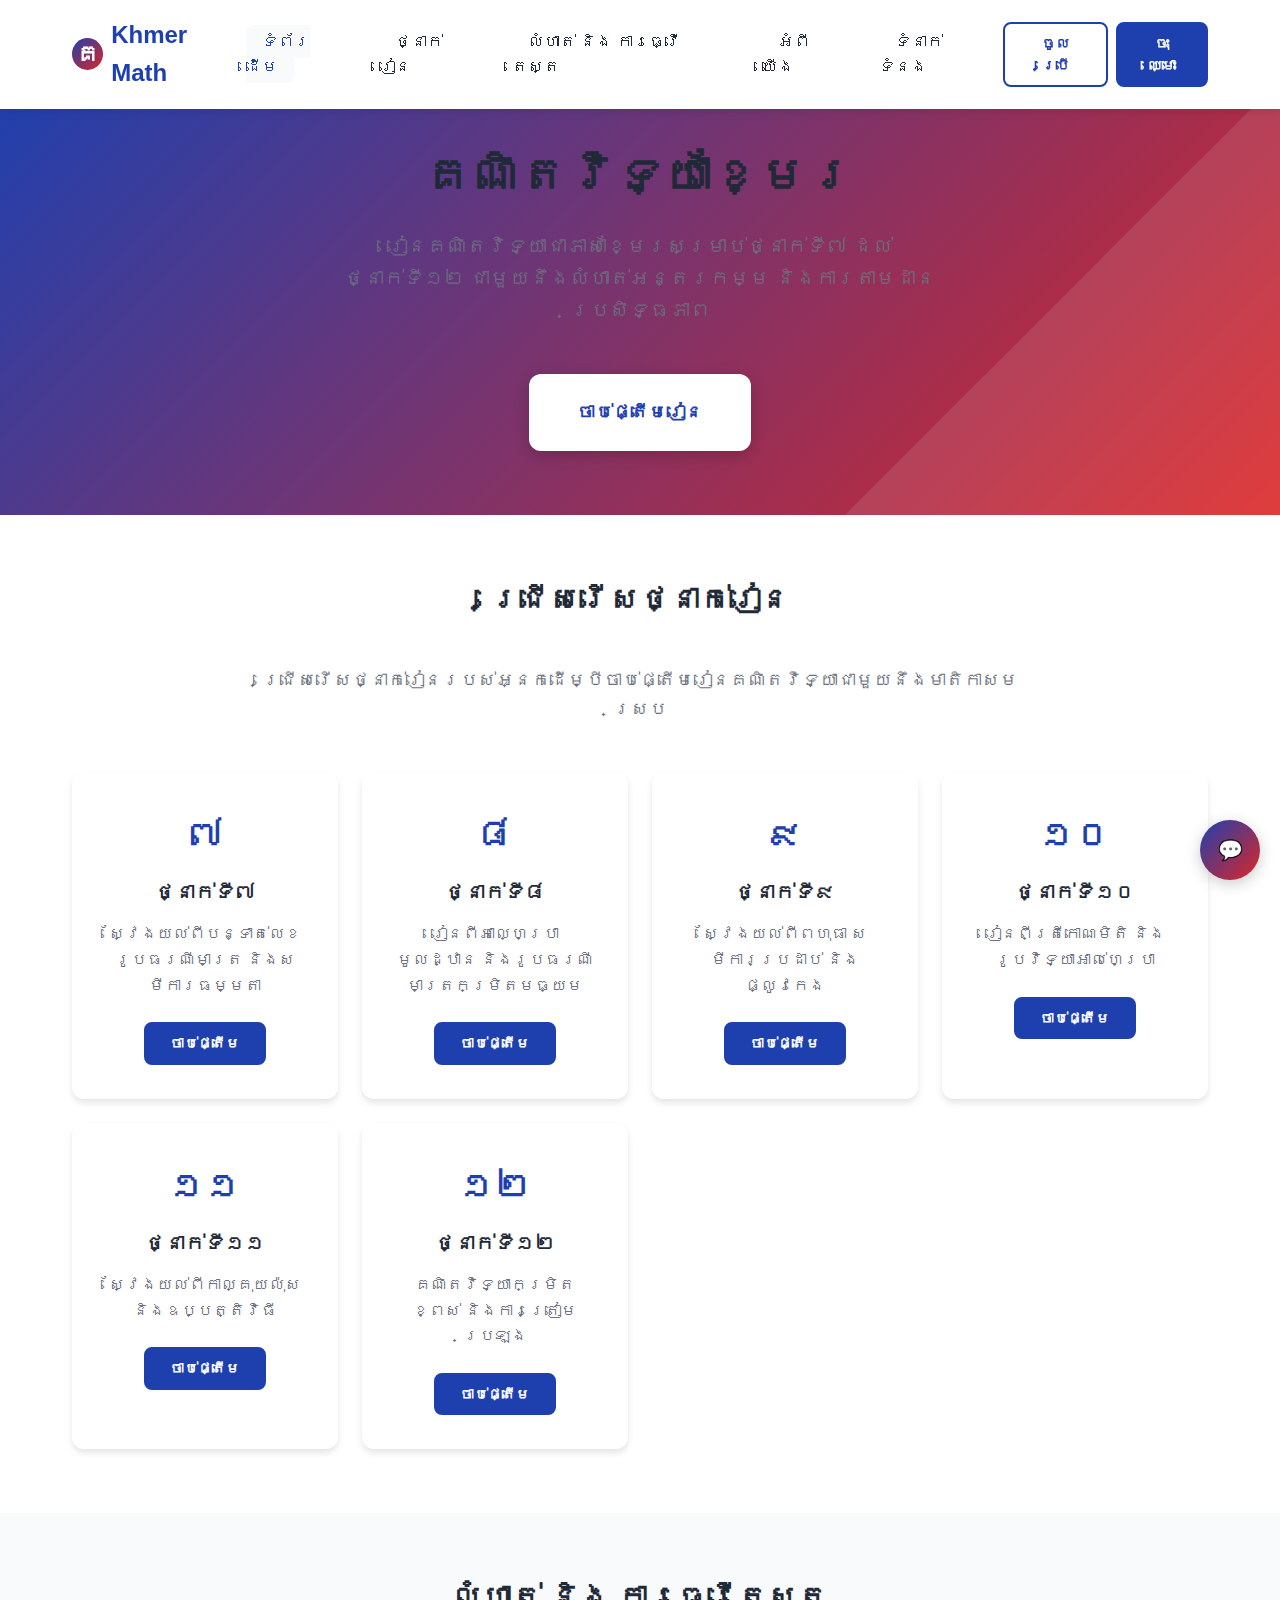
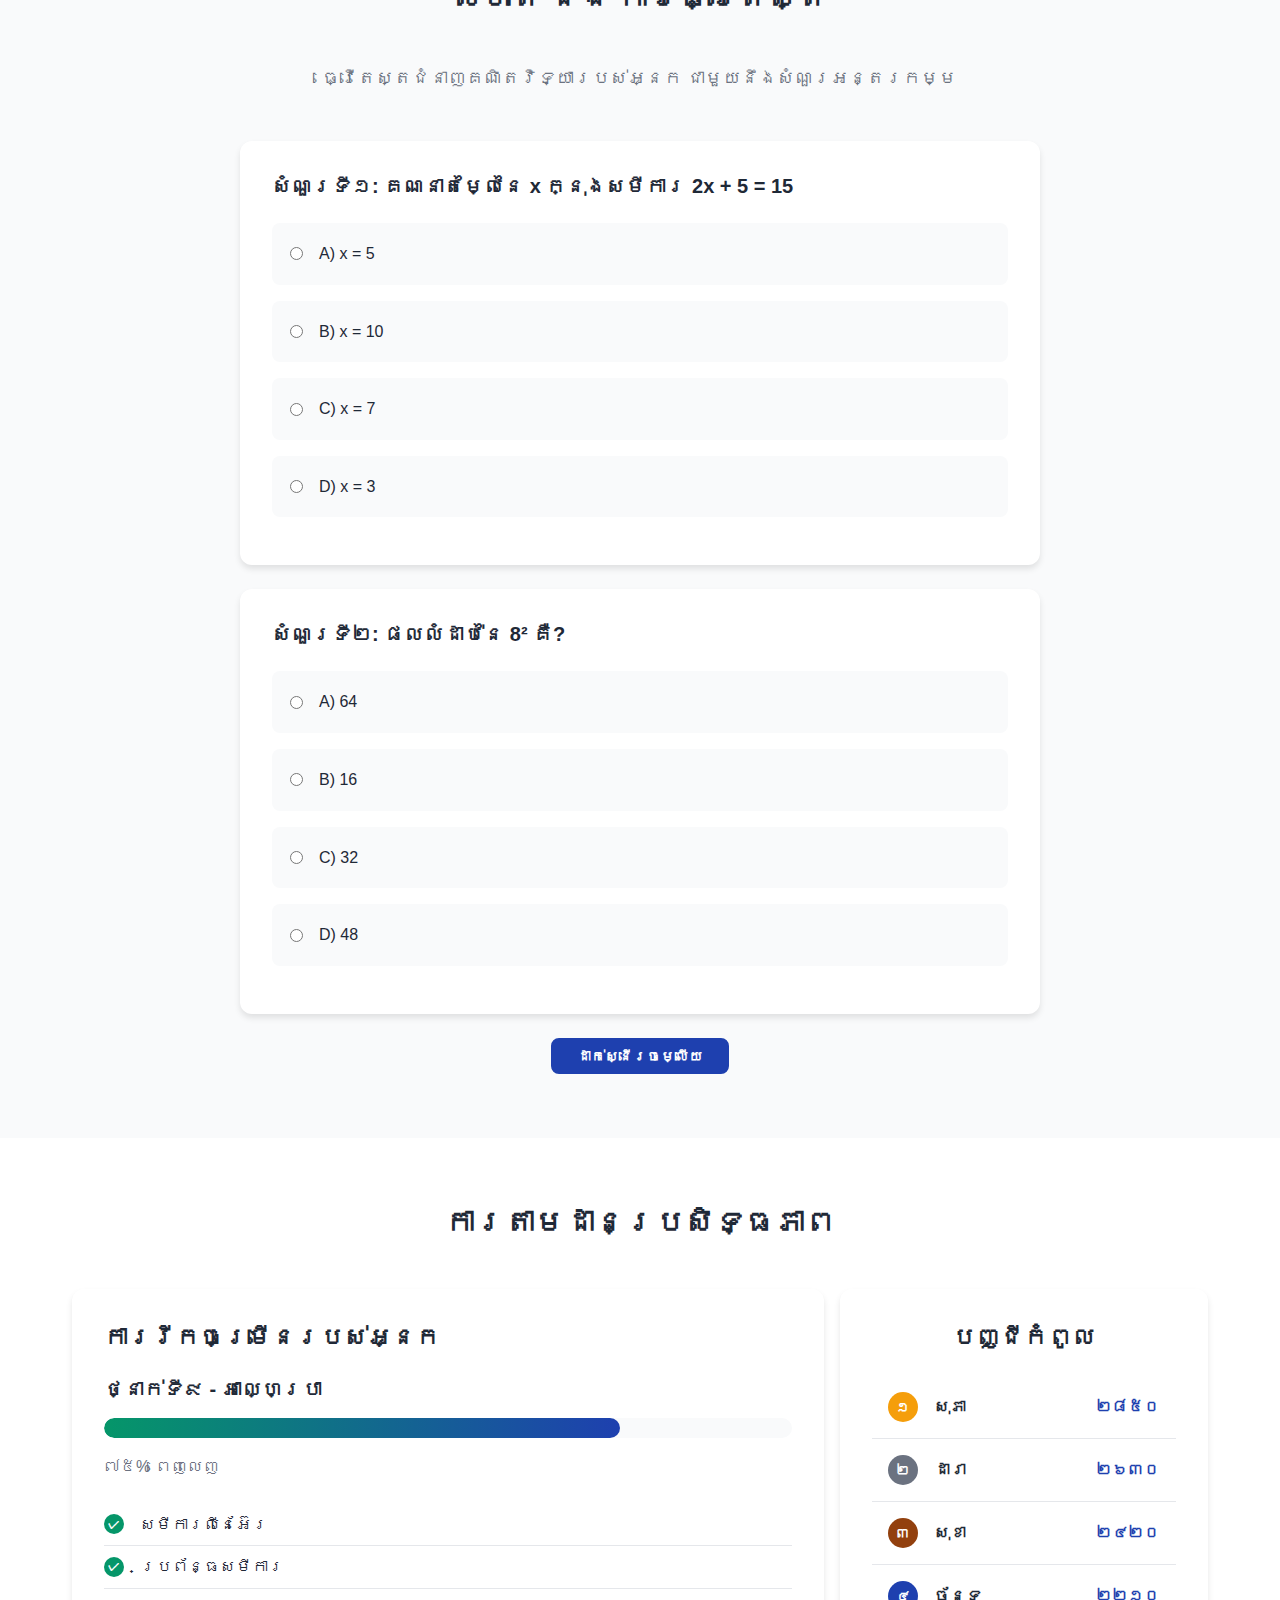
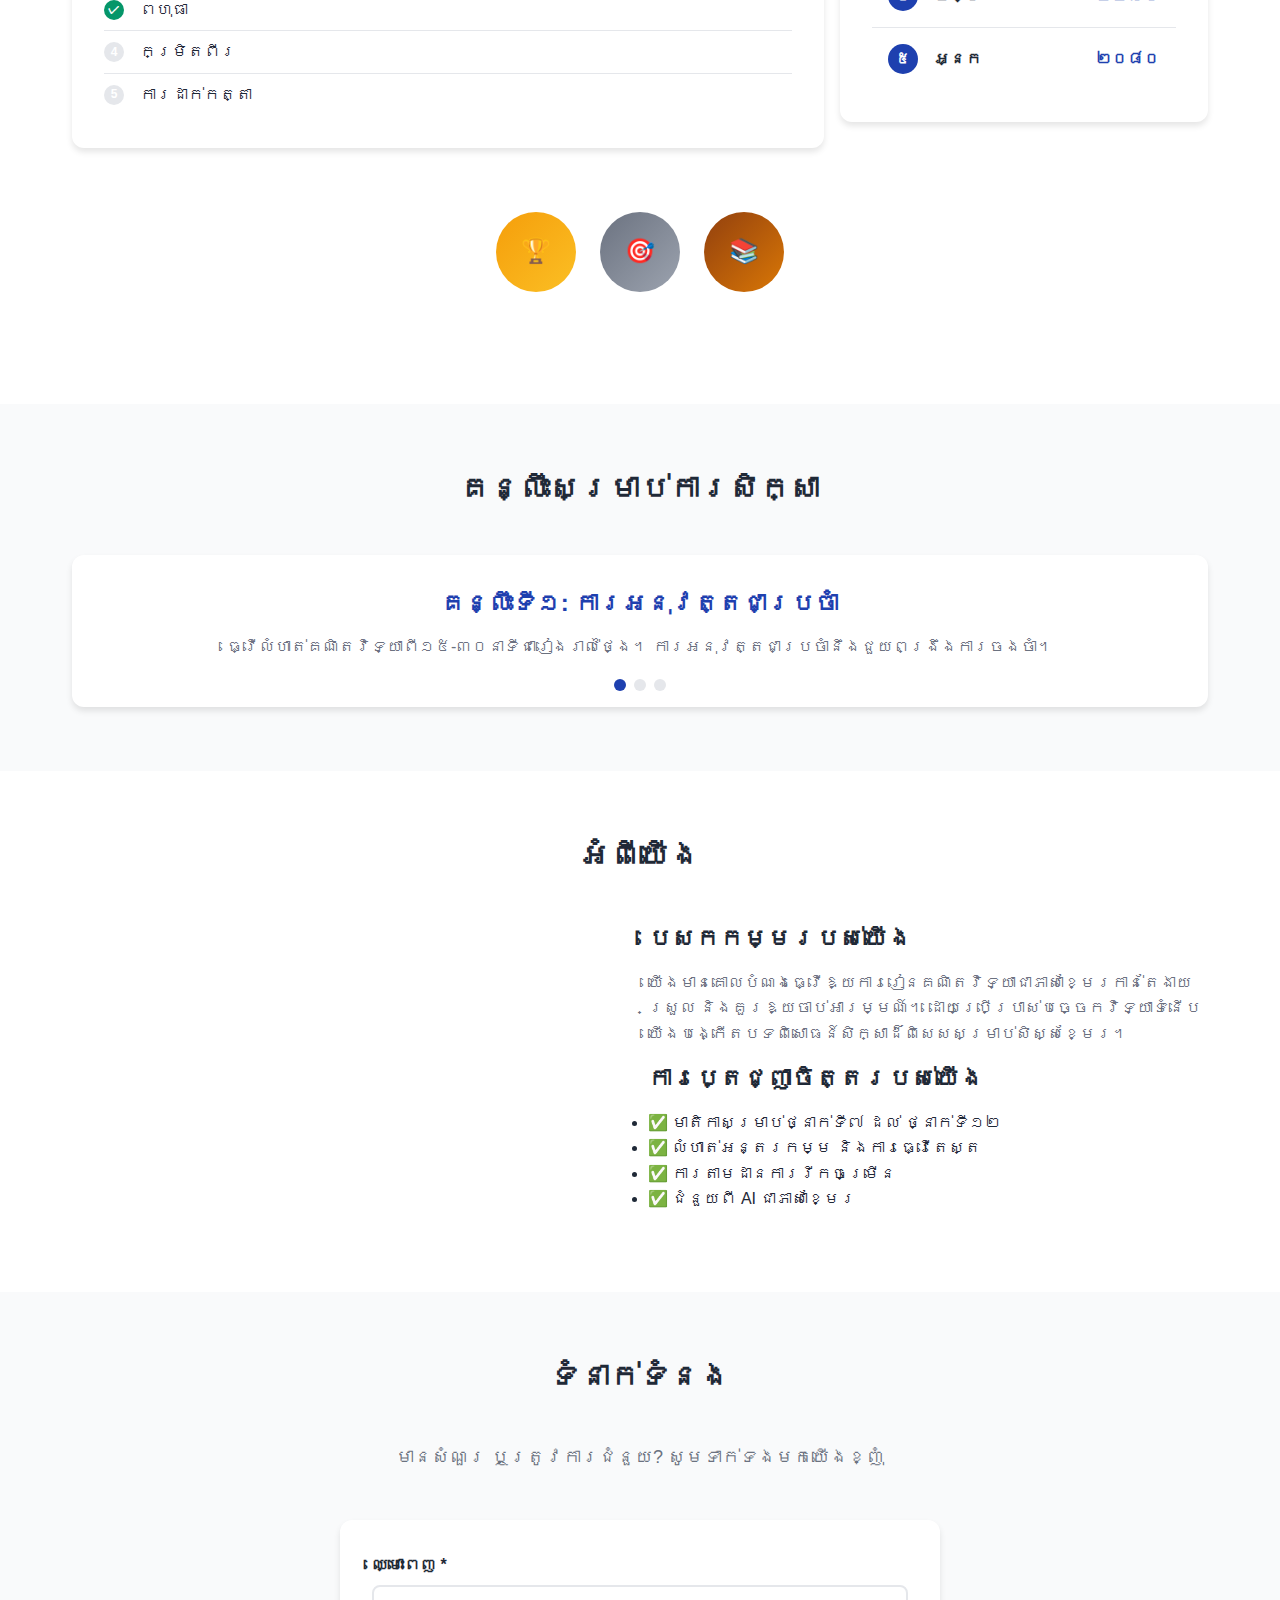
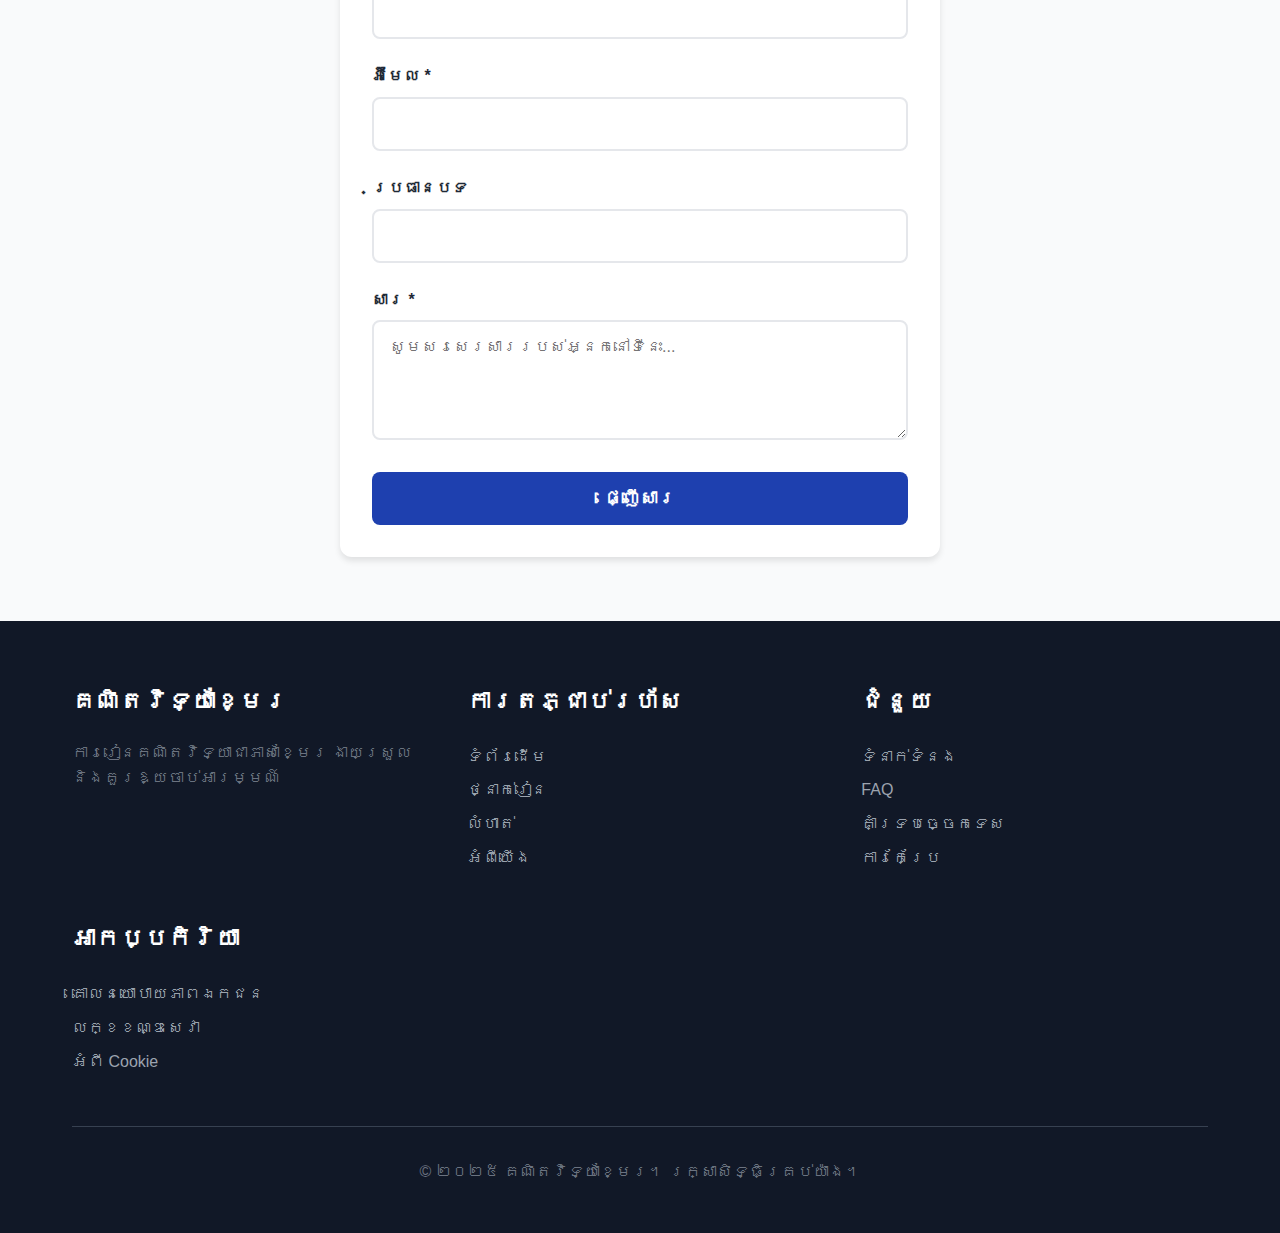
<file: index.html>
<!DOCTYPE html>
<html lang="km">
<head>
    <meta charset="UTF-8">
    <meta name="viewport" content="width=device-width, initial-scale=1.0">
    <title>Khmer Math - គណិតវិទ្យាខ្មែរ</title>
    <meta name="description" content="Learn mathematics in Khmer language for grades 7-12 with interactive exercises and progress tracking">
    
    <!-- Compiled CSS from Sass -->
    <style>
/*
===========================================
SASS FILE STRUCTURE AND COMPILATION
===========================================

src/scss/
├── _variables.scss    // Color palette, typography, breakpoints
├── _mixins.scss       // Media queries, flex/grid utilities
├── _grid.scss         // 12-column responsive grid system
├── _components.scss   // Reusable component styles
└── main.scss          // Main import file

Build Command: sass --watch src/scss:dist/css --style compressed

===========================================
_variables.scss - Design System Variables
===========================================
*/

:root {
  /* Khmer Education Brand Colors - WCAG AA Compliant */
  --color-primary: #1e40af;        /* Deep blue - traditional education */
  --color-secondary: #dc2626;      /* Khmer red - cultural significance */
  --color-accent: #059669;         /* Success green - achievement */
  --color-warning: #d97706;        /* Orange - attention/warning */
  --color-info: #0891b2;          /* Cyan - information */
  
  /* Neutral Color Palette */
  --color-text-primary: #1f2937;   /* Dark gray - main text */
  --color-text-secondary: #6b7280; /* Medium gray - secondary text */
  --color-text-light: #9ca3af;     /* Light gray - muted text */
  --color-background: #ffffff;     /* White - main background */
  --color-background-alt: #f9fafb; /* Light gray - alternate sections */
  --color-background-dark: #111827; /* Dark - footer/modal backgrounds */
  --color-border: #e5e7eb;         /* Light gray - borders */
  --color-border-dark: #374151;    /* Dark gray - dark theme borders */
  
  /* Gamification Colors */
  --color-gold: #f59e0b;           /* Gold badges */
  --color-silver: #6b7280;         /* Silver badges */
  --color-bronze: #92400e;         /* Bronze badges */
  
  /* Typography Scale - Responsive Design */
  --font-family-primary: 'Noto Sans Khmer', 'Segoe UI', Arial, sans-serif;
  --font-family-math: 'Computer Modern', 'Times New Roman', serif;
  --font-size-xs: 0.75rem;         /* 12px */
  --font-size-sm: 0.875rem;        /* 14px */
  --font-size-base: 1rem;          /* 16px */
  --font-size-lg: 1.125rem;        /* 18px */
  --font-size-xl: 1.25rem;         /* 20px */
  --font-size-2xl: 1.5rem;         /* 24px */
  --font-size-3xl: 1.875rem;       /* 30px */
  --font-size-4xl: 2.25rem;        /* 36px */
  --font-size-5xl: 3rem;           /* 48px */
  
  /* Spacing Scale - Consistent Rhythm */
  --spacing-xs: 0.25rem;   /* 4px */
  --spacing-sm: 0.5rem;    /* 8px */
  --spacing-md: 1rem;      /* 16px */
  --spacing-lg: 1.5rem;    /* 24px */
  --spacing-xl: 2rem;      /* 32px */
  --spacing-2xl: 3rem;     /* 48px */
  --spacing-3xl: 4rem;     /* 64px */
  
  /* Responsive Breakpoints */
  --breakpoint-sm: 640px;   /* Small tablets */
  --breakpoint-md: 768px;   /* Tablets */
  --breakpoint-lg: 1024px;  /* Desktop */
  --breakpoint-xl: 1280px;  /* Large desktop */
  
  /* Container Constraints */
  --container-max-width: 1200px;
  --container-padding: var(--spacing-md);
  
  /* Animation and Transitions */
  --transition-fast: 0.15s ease;
  --transition-base: 0.3s ease;
  --transition-slow: 0.5s ease;
  
  /* Z-index Scale */
  --z-dropdown: 100;
  --z-sticky: 200;
  --z-modal: 1000;
  --z-notification: 1100;
}

/*
===========================================
_mixins.scss - Responsive and Utility Mixins
===========================================
*/

/*
Media Query Mixins - Mobile First Approach
Usage: @include respond(md) { ... }
*/

/*
Flexbox Utilities
Usage: @include flex-center; @include flex-between;
*/

/*
Grid Utilities  
Usage: @include grid-columns(3); @include grid-gap(md);
*/

/*
===========================================
_grid.scss - 12 Column Responsive Grid System
===========================================
*/

/* Base grid container with responsive padding */
.container {
  width: 100%;
  max-width: var(--container-max-width);
  margin: 0 auto;
  padding: 0 var(--container-padding);
}

@media (min-width: 640px) {
  .container {
    padding: 0 var(--spacing-lg);
  }
}

@media (min-width: 1024px) {
  .container {
    padding: 0 var(--spacing-xl);
  }
}

/* Flexbox-based grid system */
.grid {
  display: flex;
  flex-wrap: wrap;
  margin: 0 calc(var(--spacing-sm) * -1);
}

.grid--no-gutters {
  margin: 0;
}

.grid--no-gutters > .grid__col {
  padding: 0;
}

/* Grid columns with responsive modifiers */
.grid__col {
  flex: 1;
  padding: 0 var(--spacing-sm);
  margin-bottom: var(--spacing-md);
}

/* Mobile-first column widths */
.grid__col--12 { flex: 0 0 100%; }
.grid__col--11 { flex: 0 0 91.666%; }
.grid__col--10 { flex: 0 0 83.333%; }
.grid__col--9 { flex: 0 0 75%; }
.grid__col--8 { flex: 0 0 66.666%; }
.grid__col--7 { flex: 0 0 58.333%; }
.grid__col--6 { flex: 0 0 50%; }
.grid__col--5 { flex: 0 0 41.666%; }
.grid__col--4 { flex: 0 0 33.333%; }
.grid__col--3 { flex: 0 0 25%; }
.grid__col--2 { flex: 0 0 16.666%; }
.grid__col--1 { flex: 0 0 8.333%; }

/* Tablet responsive columns */
@media (min-width: 768px) {
  .grid__col--md-12 { flex: 0 0 100%; }
  .grid__col--md-11 { flex: 0 0 91.666%; }
  .grid__col--md-10 { flex: 0 0 83.333%; }
  .grid__col--md-9 { flex: 0 0 75%; }
  .grid__col--md-8 { flex: 0 0 66.666%; }
  .grid__col--md-7 { flex: 0 0 58.333%; }
  .grid__col--md-6 { flex: 0 0 50%; }
  .grid__col--md-5 { flex: 0 0 41.666%; }
  .grid__col--md-4 { flex: 0 0 33.333%; }
  .grid__col--md-3 { flex: 0 0 25%; }
  .grid__col--md-2 { flex: 0 0 16.666%; }
  .grid__col--md-1 { flex: 0 0 8.333%; }
}

/* Desktop responsive columns */
@media (min-width: 1024px) {
  .grid__col--lg-12 { flex: 0 0 100%; }
  .grid__col--lg-11 { flex: 0 0 91.666%; }
  .grid__col--lg-10 { flex: 0 0 83.333%; }
  .grid__col--lg-9 { flex: 0 0 75%; }
  .grid__col--lg-8 { flex: 0 0 66.666%; }
  .grid__col--lg-7 { flex: 0 0 58.333%; }
  .grid__col--lg-6 { flex: 0 0 50%; }
  .grid__col--lg-5 { flex: 0 0 41.666%; }
  .grid__col--lg-4 { flex: 0 0 33.333%; }
  .grid__col--lg-3 { flex: 0 0 25%; }
  .grid__col--lg-2 { flex: 0 0 16.666%; }
  .grid__col--lg-1 { flex: 0 0 8.333%; }
}

/*
===========================================
main.scss - Compiled Main Styles
===========================================
*/

/* CSS Reset and Base Styles */
* {
  margin: 0;
  padding: 0;
  box-sizing: border-box;
}

html {
  scroll-behavior: smooth;
  font-size: 16px;
}

body {
  font-family: var(--font-family-primary);
  line-height: 1.6;
  color: var(--color-text-primary);
  background-color: var(--color-background);
}

/* Typography Hierarchy */
h1, h2, h3, h4, h5, h6 {
  font-weight: 700;
  line-height: 1.3;
  margin-bottom: var(--spacing-md);
  color: var(--color-text-primary);
}

h1 { font-size: var(--font-size-4xl); }
h2 { font-size: var(--font-size-3xl); }
h3 { font-size: var(--font-size-2xl); }
h4 { font-size: var(--font-size-xl); }
h5 { font-size: var(--font-size-lg); }
h6 { font-size: var(--font-size-base); }

@media (max-width: 767px) {
  h1 { font-size: var(--font-size-3xl); }
  h2 { font-size: var(--font-size-2xl); }
  h3 { font-size: var(--font-size-xl); }
}

p {
  margin-bottom: var(--spacing-md);
  color: var(--color-text-secondary);
}

a {
  color: var(--color-primary);
  text-decoration: none;
  transition: color var(--transition-fast);
}

a:hover, a:focus {
  color: var(--color-secondary);
  text-decoration: underline;
}

/* Header and Navigation - BEM Methodology */
.header {
  background-color: var(--color-background);
  box-shadow: 0 2px 10px rgba(0, 0, 0, 0.1);
  position: fixed;
  top: 0;
  left: 0;
  right: 0;
  z-index: var(--z-sticky);
}

.nav {
  display: flex;
  justify-content: space-between;
  align-items: center;
  padding: var(--spacing-md) 0;
}

.nav__brand {
  font-size: var(--font-size-2xl);
  font-weight: 700;
  color: var(--color-primary);
  display: flex;
  align-items: center;
  gap: var(--spacing-sm);
}

.nav__brand-icon {
  width: 32px;
  height: 32px;
  background: linear-gradient(135deg, var(--color-primary), var(--color-secondary));
  border-radius: 50%;
  display: flex;
  align-items: center;
  justify-content: center;
  color: white;
  font-weight: bold;
}

.nav__menu {
  display: flex;
  list-style: none;
  gap: var(--spacing-lg);
  align-items: center;
}

@media (max-width: 1023px) {
  .nav__menu {
    display: none;
  }
  
  .nav__mobile-toggle {
    display: block;
    background: none;
    border: none;
    font-size: var(--font-size-xl);
    color: var(--color-primary);
    cursor: pointer;
  }
}

@media (min-width: 1024px) {
  .nav__mobile-toggle {
    display: none;
  }
}

.nav__item {
  position: relative;
}

.nav__link {
  color: var(--color-text-primary);
  font-weight: 500;
  padding: var(--spacing-sm) var(--spacing-md);
  border-radius: 8px;
  transition: all var(--transition-base);
}

.nav__link:hover,
.nav__link:focus,
.nav__link--active {
  color: var(--color-primary);
  background-color: var(--color-background-alt);
  text-decoration: none;
}

/* Dropdown Menu Implementation */
.nav__dropdown {
  position: absolute;
  top: 100%;
  left: 0;
  background-color: var(--color-background);
  box-shadow: 0 4px 15px rgba(0, 0, 0, 0.1);
  border-radius: 8px;
  min-width: 200px;
  opacity: 0;
  visibility: hidden;
  transform: translateY(-10px);
  transition: all var(--transition-base);
  z-index: var(--z-dropdown);
}

.nav__item:hover .nav__dropdown,
.nav__item:focus-within .nav__dropdown {
  opacity: 1;
  visibility: visible;
  transform: translateY(0);
}

.nav__dropdown-list {
  list-style: none;
  padding: var(--spacing-sm) 0;
}

.nav__dropdown-item {
  padding: 0;
}

.nav__dropdown-link {
  display: block;
  padding: var(--spacing-sm) var(--spacing-md);
  color: var(--color-text-primary);
  transition: background-color var(--transition-fast);
}

.nav__dropdown-link:hover,
.nav__dropdown-link:focus {
  background-color: var(--color-background-alt);
  text-decoration: none;
}

/* Authentication Buttons */
.nav__auth {
  display: flex;
  gap: var(--spacing-sm);
}

.btn {
  display: inline-block;
  padding: var(--spacing-sm) var(--spacing-lg);
  font-weight: 600;
  text-align: center;
  border-radius: 8px;
  border: 2px solid transparent;
  cursor: pointer;
  transition: all var(--transition-base);
  text-decoration: none;
  font-size: var(--font-size-sm);
}

.btn--primary {
  background-color: var(--color-primary);
  color: white;
  border-color: var(--color-primary);
}

.btn--primary:hover,
.btn--primary:focus {
  background-color: #1d4ed8;
  border-color: #1d4ed8;
  text-decoration: none;
  color: white;
}

.btn--outline {
  background-color: transparent;
  color: var(--color-primary);
  border-color: var(--color-primary);
}

.btn--outline:hover,
.btn--outline:focus {
  background-color: var(--color-primary);
  color: white;
  text-decoration: none;
}

.btn--secondary {
  background-color: var(--color-secondary);
  color: white;
  border-color: var(--color-secondary);
}

.btn--secondary:hover,
.btn--secondary:focus {
  background-color: #b91c1c;
  border-color: #b91c1c;
  text-decoration: none;
  color: white;
}

/* Main Content Area */
.main {
  margin-top: 80px; /* Account for fixed header */
  min-height: calc(100vh - 80px);
}

/* Hero Section */
.hero {
  background: linear-gradient(135deg, var(--color-primary), var(--color-secondary));
  color: white;
  padding: var(--spacing-3xl) 0;
  text-align: center;
  position: relative;
  overflow: hidden;
}

.hero::before {
  content: '';
  position: absolute;
  top: 0;
  left: 0;
  right: 0;
  bottom: 0;
  background: url('data:image/svg+xml,<svg xmlns="http://www.w3.org/2000/svg" viewBox="0 0 1000 1000"><polygon fill="white" fill-opacity="0.1" points="0,1000 1000,0 1000,1000"/></svg>');
  background-size: cover;
}

.hero__content {
  position: relative;
  z-index: 1;
}

.hero__title {
  font-size: var(--font-size-5xl);
  margin-bottom: var(--spacing-lg);
  font-weight: 800;
}

.hero__subtitle {
  font-size: var(--font-size-xl);
  margin-bottom: var(--spacing-2xl);
  opacity: 0.9;
  max-width: 600px;
  margin-left: auto;
  margin-right: auto;
}

@media (max-width: 767px) {
  .hero__title {
    font-size: var(--font-size-3xl);
  }
  
  .hero__subtitle {
    font-size: var(--font-size-lg);
  }
}

.hero__cta {
  display: inline-block;
  background-color: white;
  color: var(--color-primary);
  padding: var(--spacing-lg) var(--spacing-2xl);
  font-size: var(--font-size-lg);
  font-weight: 700;
  border-radius: 12px;
  box-shadow: 0 4px 15px rgba(0, 0, 0, 0.2);
  transition: all var(--transition-base);
}

.hero__cta:hover,
.hero__cta:focus {
  transform: translateY(-2px);
  box-shadow: 0 6px 20px rgba(0, 0, 0, 0.3);
  text-decoration: none;
  color: var(--color-primary);
}

/* Section Styling */
.section {
  padding: var(--spacing-3xl) 0;
}

.section--alt {
  background-color: var(--color-background-alt);
}

.section__title {
  text-align: center;
  margin-bottom: var(--spacing-2xl);
  color: var(--color-text-primary);
}

.section__subtitle {
  text-align: center;
  font-size: var(--font-size-lg);
  color: var(--color-text-secondary);
  margin-bottom: var(--spacing-2xl);
  max-width: 800px;
  margin-left: auto;
  margin-right: auto;
}

/* Grade Cards */
.grades {
  display: grid;
  grid-template-columns: repeat(auto-fit, minmax(250px, 1fr));
  gap: var(--spacing-lg);
  margin-top: var(--spacing-2xl);
}

.grade-card {
  background-color: var(--color-background);
  border-radius: 12px;
  padding: var(--spacing-xl);
  box-shadow: 0 4px 6px rgba(0, 0, 0, 0.1);
  transition: all var(--transition-base);
  text-align: center;
  border: 2px solid transparent;
}

.grade-card:hover {
  transform: translateY(-5px);
  box-shadow: 0 8px 25px rgba(0, 0, 0, 0.15);
  border-color: var(--color-primary);
}

.grade-card__number {
  font-size: var(--font-size-4xl);
  font-weight: 800;
  color: var(--color-primary);
  margin-bottom: var(--spacing-md);
}

.grade-card__title {
  font-size: var(--font-size-xl);
  margin-bottom: var(--spacing-md);
  color: var(--color-text-primary);
}

.grade-card__description {
  color: var(--color-text-secondary);
  margin-bottom: var(--spacing-lg);
}

/* Quiz Section */
.quiz {
  max-width: 800px;
  margin: 0 auto;
}

.quiz__question {
  background-color: var(--color-background);
  border-radius: 12px;
  padding: var(--spacing-xl);
  box-shadow: 0 4px 6px rgba(0, 0, 0, 0.1);
  margin-bottom: var(--spacing-lg);
}

.quiz__question-title {
  font-size: var(--font-size-xl);
  margin-bottom: var(--spacing-lg);
  color: var(--color-text-primary);
}

.quiz__options {
  list-style: none;
}

.quiz__option {
  margin-bottom: var(--spacing-md);
}

.quiz__option-label {
  display: flex;
  align-items: center;
  gap: var(--spacing-md);
  padding: var(--spacing-md);
  background-color: var(--color-background-alt);
  border-radius: 8px;
  cursor: pointer;
  transition: all var(--transition-base);
  border: 2px solid transparent;
}

.quiz__option-label:hover {
  background-color: var(--color-background);
  border-color: var(--color-primary);
}

.quiz__option-input {
  margin: 0;
}

/* Progress Tracking */
.progress-tracker {
  background-color: var(--color-background);
  border-radius: 12px;
  padding: var(--spacing-xl);
  box-shadow: 0 4px 6px rgba(0, 0, 0, 0.1);
}

.progress-tracker__title {
  margin-bottom: var(--spacing-lg);
  color: var(--color-text-primary);
}

.progress-bar {
  background-color: var(--color-background-alt);
  border-radius: 20px;
  height: 20px;
  margin-bottom: var(--spacing-md);
  overflow: hidden;
}

.progress-bar__fill {
  height: 100%;
  background: linear-gradient(90deg, var(--color-accent), var(--color-primary));
  border-radius: 20px;
  transition: width var(--transition-slow);
}

.progress-item {
  display: flex;
  align-items: center;
  gap: var(--spacing-md);
  padding: var(--spacing-sm) 0;
  border-bottom: 1px solid var(--color-border);
}

.progress-item:last-child {
  border-bottom: none;
}

.progress-item__status {
  width: 20px;
  height: 20px;
  border-radius: 50%;
  background-color: var(--color-accent);
  color: white;
  display: flex;
  align-items: center;
  justify-content: center;
  font-size: var(--font-size-xs);
  font-weight: bold;
}

.progress-item__status--incomplete {
  background-color: var(--color-border);
}

/* Gamification Elements */
.badges {
  display: flex;
  gap: var(--spacing-lg);
  justify-content: center;
  flex-wrap: wrap;
  margin: var(--spacing-2xl) 0;
}

.badge {
  width: 80px;
  height: 80px;
  border-radius: 50%;
  display: flex;
  align-items: center;
  justify-content: center;
  font-size: var(--font-size-2xl);
  color: white;
  font-weight: bold;
  position: relative;
  transition: transform var(--transition-base);
}

.badge:hover {
  transform: scale(1.1);
}

.badge--gold {
  background: linear-gradient(135deg, var(--color-gold), #fbbf24);
}

.badge--silver {
  background: linear-gradient(135deg, var(--color-silver), #9ca3af);
}

.badge--bronze {
  background: linear-gradient(135deg, var(--color-bronze), #d97706);
}

.badge__tooltip {
  position: absolute;
  bottom: -30px;
  left: 50%;
  transform: translateX(-50%);
  background-color: var(--color-background-dark);
  color: white;
  padding: var(--spacing-xs) var(--spacing-sm);
  border-radius: 4px;
  font-size: var(--font-size-xs);
  white-space: nowrap;
  opacity: 0;
  visibility: hidden;
  transition: all var(--transition-base);
}

.badge:hover .badge__tooltip {
  opacity: 1;
  visibility: visible;
}

/* Leaderboard */
.leaderboard {
  background-color: var(--color-background);
  border-radius: 12px;
  padding: var(--spacing-xl);
  box-shadow: 0 4px 6px rgba(0, 0, 0, 0.1);
}

.leaderboard__title {
  text-align: center;
  margin-bottom: var(--spacing-lg);
  color: var(--color-text-primary);
}

.leaderboard__list {
  list-style: none;
}

.leaderboard__item {
  display: flex;
  align-items: center;
  gap: var(--spacing-md);
  padding: var(--spacing-md);
  border-bottom: 1px solid var(--color-border);
  transition: background-color var(--transition-fast);
}

.leaderboard__item:hover {
  background-color: var(--color-background-alt);
}

.leaderboard__item:last-child {
  border-bottom: none;
}

.leaderboard__rank {
  width: 30px;
  height: 30px;
  border-radius: 50%;
  background-color: var(--color-primary);
  color: white;
  display: flex;
  align-items: center;
  justify-content: center;
  font-weight: bold;
  font-size: var(--font-size-sm);
}

.leaderboard__rank--first {
  background-color: var(--color-gold);
}

.leaderboard__rank--second {
  background-color: var(--color-silver);
}

.leaderboard__rank--third {
  background-color: var(--color-bronze);
}

.leaderboard__name {
  flex: 1;
  font-weight: 600;
  color: var(--color-text-primary);
}

.leaderboard__score {
  font-weight: bold;
  color: var(--color-primary);
}

/* Study Tips Carousel */
.carousel {
  position: relative;
  overflow: hidden;
  border-radius: 12px;
  background-color: var(--color-background);
  box-shadow: 0 4px 6px rgba(0, 0, 0, 0.1);
}

.carousel__content {
  display: flex;
  transition: transform var(--transition-base);
}

.carousel__slide {
  min-width: 100%;
  padding: var(--spacing-xl);
  text-align: center;
}

.carousel__slide h3 {
  color: var(--color-primary);
  margin-bottom: var(--spacing-md);
}

.carousel__controls {
  position: absolute;
  bottom: var(--spacing-md);
  left: 50%;
  transform: translateX(-50%);
  display: flex;
  gap: var(--spacing-sm);
}

.carousel__dot {
  width: 12px;
  height: 12px;
  border-radius: 50%;
  background-color: var(--color-border);
  cursor: pointer;
  transition: background-color var(--transition-fast);
}

.carousel__dot--active {
  background-color: var(--color-primary);
}

/* Chatbot Widget */
.chatbot {
  position: fixed;
  bottom: 20px;
  right: 20px;
  width: 350px;
  max-height: 500px;
  background-color: var(--color-background);
  border-radius: 12px;
  box-shadow: 0 8px 25px rgba(0, 0, 0, 0.15);
  z-index: var(--z-modal);
  transform: translateY(100px);
  opacity: 0;
  visibility: hidden;
  transition: all var(--transition-base);
}

.chatbot--active {
  transform: translateY(0);
  opacity: 1;
  visibility: visible;
}

.chatbot__header {
  background: linear-gradient(135deg, var(--color-primary), var(--color-secondary));
  color: white;
  padding: var(--spacing-md);
  border-radius: 12px 12px 0 0;
  display: flex;
  align-items: center;
  justify-content: space-between;
}

.chatbot__title {
  font-weight: 600;
  margin: 0;
}

.chatbot__close {
  background: none;
  border: none;
  color: white;
  font-size: var(--font-size-lg);
  cursor: pointer;
  padding: 0;
  width: 24px;
  height: 24px;
  display: flex;
  align-items: center;
  justify-content: center;
}

.chatbot__messages {
  height: 300px;
  overflow-y: auto;
  padding: var(--spacing-md);
  display: flex;
  flex-direction: column;
  gap: var(--spacing-md);
}

.chatbot__message {
  max-width: 80%;
  padding: var(--spacing-sm) var(--spacing-md);
  border-radius: 18px;
  font-size: var(--font-size-sm);
  line-height: 1.4;
}

.chatbot__message--user {
  align-self: flex-end;
  background-color: var(--color-primary);
  color: white;
}

.chatbot__message--bot {
  align-self: flex-start;
  background-color: var(--color-background-alt);
  color: var(--color-text-primary);
}

.chatbot__input-area {
  display: flex;
  padding: var(--spacing-md);
  border-top: 1px solid var(--color-border);
}

.chatbot__input {
  flex: 1;
  border: 1px solid var(--color-border);
  border-radius: 20px;
  padding: var(--spacing-sm) var(--spacing-md);
  font-size: var(--font-size-sm);
  outline: none;
}

.chatbot__input:focus {
  border-color: var(--color-primary);
}

.chatbot__send {
  background-color: var(--color-primary);
  color: white;
  border: none;
  border-radius: 50%;
  width: 36px;
  height: 36px;
  margin-left: var(--spacing-sm);
  cursor: pointer;
  display: flex;
  align-items: center;
  justify-content: center;
  transition: background-color var(--transition-fast);
}

.chatbot__send:hover {
  background-color: #1d4ed8;
}

.chatbot__toggle {
  position: fixed;
  bottom: 20px;
  right: 20px;
  width: 60px;
  height: 60px;
  background: linear-gradient(135deg, var(--color-primary), var(--color-secondary));
  color: white;
  border: none;
  border-radius: 50%;
  cursor: pointer;
  font-size: var(--font-size-xl);
  display: flex;
  align-items: center;
  justify-content: center;
  box-shadow: 0 4px 15px rgba(0, 0, 0, 0.2);
  transition: all var(--transition-base);
  z-index: var(--z-modal);
}

.chatbot__toggle:hover {
  transform: scale(1.1);
}

/* Contact Form */
.contact-form {
  max-width: 600px;
  margin: 0 auto;
  background-color: var(--color-background);
  border-radius: 12px;
  padding: var(--spacing-xl);
  box-shadow: 0 4px 6px rgba(0, 0, 0, 0.1);
}

.form__group {
  margin-bottom: var(--spacing-lg);
}

.form__label {
  display: block;
  margin-bottom: var(--spacing-sm);
  font-weight: 600;
  color: var(--color-text-primary);
}

.form__input,
.form__textarea {
  width: 100%;
  padding: var(--spacing-md);
  border: 2px solid var(--color-border);
  border-radius: 8px;
  font-size: var(--font-size-base);
  font-family: inherit;
  transition: border-color var(--transition-base);
}

.form__input:focus,
.form__textarea:focus {
  outline: none;
  border-color: var(--color-primary);
}

.form__textarea {
  min-height: 120px;
  resize: vertical;
}

.form__submit {
  width: 100%;
  background-color: var(--color-primary);
  color: white;
  padding: var(--spacing-md) var(--spacing-lg);
  border: none;
  border-radius: 8px;
  font-size: var(--font-size-lg);
  font-weight: 600;
  cursor: pointer;
  transition: background-color var(--transition-base);
}

.form__submit:hover,
.form__submit:focus {
  background-color: #1d4ed8;
}

/* Footer */
.footer {
  background-color: var(--color-background-dark);
  color: white;
  padding: var(--spacing-3xl) 0 var(--spacing-xl) 0;
}

.footer__content {
  display: grid;
  grid-template-columns: repeat(auto-fit, minmax(250px, 1fr));
  gap: var(--spacing-2xl);
  margin-bottom: var(--spacing-2xl);
}

.footer__section h3 {
  color: white;
  margin-bottom: var(--spacing-lg);
}

.footer__links {
  list-style: none;
}

.footer__link {
  display: block;
  color: #9ca3af;
  padding: var(--spacing-xs) 0;
  transition: color var(--transition-fast);
}

.footer__link:hover,
.footer__link:focus {
  color: white;
  text-decoration: none;
}

.footer__bottom {
  text-align: center;
  padding-top: var(--spacing-xl);
  border-top: 1px solid var(--color-border-dark);
  color: #9ca3af;
}

/* Responsive Image */
.responsive-img {
  max-width: 100%;
  height: auto;
  display: block;
}

/* Utility Classes */
.text-center { text-align: center; }
.text-left { text-align: left; }
.text-right { text-align: right; }

.mb-0 { margin-bottom: 0; }
.mb-1 { margin-bottom: var(--spacing-xs); }
.mb-2 { margin-bottom: var(--spacing-sm); }
.mb-3 { margin-bottom: var(--spacing-md); }
.mb-4 { margin-bottom: var(--spacing-lg); }
.mb-5 { margin-bottom: var(--spacing-xl); }

.visually-hidden {
  position: absolute !important;
  width: 1px !important;
  height: 1px !important;
  padding: 0 !important;
  margin: -1px !important;
  overflow: hidden !important;
  clip: rect(0, 0, 0, 0) !important;
  white-space: nowrap !important;
  border: 0 !important;
}

/* Loading States */
.loading {
  display: inline-block;
  width: 20px;
  height: 20px;
  border: 2px solid var(--color-border);
  border-radius: 50%;
  border-top-color: var(--color-primary);
  animation: spin 1s linear infinite;
}

@keyframes spin {
  to { transform: rotate(360deg); }
}

/* Mobile-first responsive adjustments */
@media (max-width: 640px) {
  .chatbot {
    width: calc(100vw - 20px);
    right: 10px;
    left: 10px;
  }
  
  .nav__auth {
    flex-direction: column;
    gap: var(--spacing-xs);
  }
  
  .badges {
    gap: var(--spacing-md);
  }
  
  .badge {
    width: 60px;
    height: 60px;
    font-size: var(--font-size-lg);
  }
}
    </style>
</head>

<body>
    <!-- Fixed Header with Navigation -->
    <header class="header" role="banner">
        <div class="container">
            <nav class="nav" role="navigation" aria-label="Main navigation">
                <a href="#home" class="nav__brand" aria-label="Khmer Math - Home">
                    <div class="nav__brand-icon">គ</div>
                    <span>Khmer Math</span>
                </a>
                
                <ul class="nav__menu" role="menubar">
                    <li class="nav__item" role="none">
                        <a href="#home" class="nav__link nav__link--active" role="menuitem">ទំព័រដើម</a>
                    </li>
                    <li class="nav__item" role="none">
                        <a href="#grades" class="nav__link" role="menuitem" aria-haspopup="true">ថ្នាក់រៀន</a>
                        <div class="nav__dropdown" role="menu" aria-label="Grade levels">
                            <ul class="nav__dropdown-list">
                                <li class="nav__dropdown-item" role="none">
                                    <a href="#grade-7" class="nav__dropdown-link" role="menuitem">ថ្នាក់ទី៧</a>
                                </li>
                                <li class="nav__dropdown-item" role="none">
                                    <a href="#grade-8" class="nav__dropdown-link" role="menuitem">ថ្នាក់ទី៨</a>
                                </li>
                                <li class="nav__dropdown-item" role="none">
                                    <a href="#grade-9" class="nav__dropdown-link" role="menuitem">ថ្នាក់ទី៩</a>
                                </li>
                                <li class="nav__dropdown-item" role="none">
                                    <a href="#grade-10" class="nav__dropdown-link" role="menuitem">ថ្នាក់ទី១០</a>
                                </li>
                                <li class="nav__dropdown-item" role="none">
                                    <a href="#grade-11" class="nav__dropdown-link" role="menuitem">ថ្នាក់ទី១១</a>
                                </li>
                                <li class="nav__dropdown-item" role="none">
                                    <a href="#grade-12" class="nav__dropdown-link" role="menuitem">ថ្នាក់ទី១២</a>
                                </li>
                            </ul>
                        </div>
                    </li>
                    <li class="nav__item" role="none">
                        <a href="#quiz" class="nav__link" role="menuitem">លំហាត់ និង ការធ្វើតេស្ត</a>
                    </li>
                    <li class="nav__item" role="none">
                        <a href="#about" class="nav__link" role="menuitem">អំពីយើង</a>
                    </li>
                    <li class="nav__item" role="none">
                        <a href="#contact" class="nav__link" role="menuitem">ទំនាក់ទំនង</a>
                    </li>
                </ul>
                
                <div class="nav__auth">
                    <a href="#login" class="btn btn--outline" role="button">ចូលប្រើ</a>
                    <a href="#register" class="btn btn--primary" role="button">ចុះឈ្មោះ</a>
                </div>
                
                <button class="nav__mobile-toggle" aria-label="Toggle mobile menu" aria-expanded="false">
                    ☰
                </button>
            </nav>
        </div>
    </header>

    <!-- Main Content Area -->
    <main class="main">
        <!-- Hero Section -->
        <section id="home" class="hero">
            <div class="container">
                <div class="hero__content">
                    <h1 class="hero__title">គណិតវិទ្យាខ្មែរ</h1>
                    <p class="hero__subtitle">
                        រៀនគណិតវិទ្យាជាភាសាខ្មែរសម្រាប់ថ្នាក់ទី៧ ដល់ ថ្នាក់ទី១២ ជាមួយនឹងលំហាត់អន្តរកម្ម និងការតាមដានប្រសិទ្ធភាព
                    </p>
                    <a href="#grades" class="hero__cta">ចាប់ផ្តើមរៀន</a>
                </div>
            </div>
        </section>

        <!-- Grades Section -->
        <section id="grades" class="section">
            <div class="container">
                <h2 class="section__title">ជ្រើសរើសថ្នាក់រៀន</h2>
                <p class="section__subtitle">
                    ជ្រើសរើសថ្នាក់រៀនរបស់អ្នកដើម្បីចាប់ផ្តើមរៀនគណិតវិទ្យាជាមួយនឹងមាតិកាសមស្រប
                </p>
                
                <div class="grades">
                    <article class="grade-card" role="article">
                        <div class="grade-card__number">៧</div>
                        <h3 class="grade-card__title">ថ្នាក់ទី៧</h3>
                        <p class="grade-card__description">
                            ស្វែងយល់ពីបន្ទាត់លេខ រូបធរណីមាត្រ និងសមីការធម្មតា
                        </p>
                        <a href="#grade-7" class="btn btn--primary">ចាប់ផ្តើម</a>
                    </article>
                    
                    <article class="grade-card" role="article">
                        <div class="grade-card__number">៨</div>
                        <h3 class="grade-card__title">ថ្នាក់ទី៨</h3>
                        <p class="grade-card__description">
                            រៀនពីអាល្ហេប្រាមូលដ្ឋាន និងរូបធរណីមាត្រកម្រិតមធ្យម
                        </p>
                        <a href="#grade-8" class="btn btn--primary">ចាប់ផ្តើម</a>
                    </article>
                    
                    <article class="grade-card" role="article">
                        <div class="grade-card__number">៩</div>
                        <h3 class="grade-card__title">ថ្នាក់ទី៩</h3>
                        <p class="grade-card__description">
                            ស្វែងយល់ពីពហុធា សមីការប្រដាប់ និងផ្លូវកេង
                        </p>
                        <a href="#grade-9" class="btn btn--primary">ចាប់ផ្តើម</a>
                    </article>
                    
                    <article class="grade-card" role="article">
                        <div class="grade-card__number">១០</div>
                        <h3 class="grade-card__title">ថ្នាក់ទី១០</h3>
                        <p class="grade-card__description">
                            រៀនពីត្រីកោណមិតិ និងរូបវិទ្យាអាល់ហេប្រា
                        </p>
                        <a href="#grade-10" class="btn btn--primary">ចាប់ផ្តើម</a>
                    </article>
                    
                    <article class="grade-card" role="article">
                        <div class="grade-card__number">១១</div>
                        <h3 class="grade-card__title">ថ្នាក់ទី១១</h3>
                        <p class="grade-card__description">
                            ស្វែងយល់ពីកាល្គុយល៉ុស និងឧប្បត្តិវិធី
                        </p>
                        <a href="#grade-11" class="btn btn--primary">ចាប់ផ្តើម</a>
                    </article>
                    
                    <article class="grade-card" role="article">
                        <div class="grade-card__number">១២</div>
                        <h3 class="grade-card__title">ថ្នាក់ទី១២</h3>
                        <p class="grade-card__description">
                            គណិតវិទ្យាកម្រិតខ្ពស់ និងការត្រៀមប្រឡង
                        </p>
                        <a href="#grade-12" class="btn btn--primary">ចាប់ផ្តើម</a>
                    </article>
                </div>
            </div>
        </section>

        <!-- Quiz & Exercise Section -->
        <section id="quiz" class="section section--alt">
            <div class="container">
                <h2 class="section__title">លំហាត់ និង ការធ្វើតេស្ត</h2>
                <p class="section__subtitle">
                    ធ្វើតេស្តជំនាញគណិតវិទ្យារបស់អ្នក ជាមួយនឹងសំណួរអន្តរកម្ម
                </p>
                
                <div class="quiz">
                    <article class="quiz__question" role="article">
                        <h3 class="quiz__question-title">សំណួរទី១: គណនាតម្លៃនៃ x ក្នុងសមីការ 2x + 5 = 15</h3>
                        <form>
                            <ul class="quiz__options" role="group" aria-labelledby="question-1">
                                <li class="quiz__option">
                                    <label class="quiz__option-label">
                                        <input type="radio" name="q1" value="5" class="quiz__option-input">
                                        <span>A) x = 5</span>
                                    </label>
                                </li>
                                <li class="quiz__option">
                                    <label class="quiz__option-label">
                                        <input type="radio" name="q1" value="10" class="quiz__option-input">
                                        <span>B) x = 10</span>
                                    </label>
                                </li>
                                <li class="quiz__option">
                                    <label class="quiz__option-label">
                                        <input type="radio" name="q1" value="7" class="quiz__option-input">
                                        <span>C) x = 7</span>
                                    </label>
                                </li>
                                <li class="quiz__option">
                                    <label class="quiz__option-label">
                                        <input type="radio" name="q1" value="3" class="quiz__option-input">
                                        <span>D) x = 3</span>
                                    </label>
                                </li>
                            </ul>
                        </form>
                    </article>
                    
                    <article class="quiz__question" role="article">
                        <h3 class="quiz__question-title">សំណួរទី២: ផលលំដាប់នៃ 8² គឺ?</h3>
                        <form>
                            <ul class="quiz__options" role="group" aria-labelledby="question-2">
                                <li class="quiz__option">
                                    <label class="quiz__option-label">
                                        <input type="radio" name="q2" value="64" class="quiz__option-input">
                                        <span>A) 64</span>
                                    </label>
                                </li>
                                <li class="quiz__option">
                                    <label class="quiz__option-label">
                                        <input type="radio" name="q2" value="16" class="quiz__option-input">
                                        <span>B) 16</span>
                                    </label>
                                </li>
                                <li class="quiz__option">
                                    <label class="quiz__option-label">
                                        <input type="radio" name="q2" value="32" class="quiz__option-input">
                                        <span>C) 32</span>
                                    </label>
                                </li>
                                <li class="quiz__option">
                                    <label class="quiz__option-label">
                                        <input type="radio" name="q2" value="48" class="quiz__option-input">
                                        <span>D) 48</span>
                                    </label>
                                </li>
                            </ul>
                        </form>
                    </article>
                    
                    <div class="text-center">
                        <button type="button" class="btn btn--primary" id="submit-quiz">
                            ដាក់ស្នើរចម្លើយ
                        </button>
                    </div>
                </div>
            </div>
        </section>

        <!-- Progress Tracking Section -->
        <section id="progress" class="section">
            <div class="container">
                <h2 class="section__title">ការតាមដានប្រសិទ្ធភាព</h2>
                
                <div class="grid">
                    <div class="grid__col grid__col--12 grid__col--md-8">
                        <div class="progress-tracker">
                            <h3 class="progress-tracker__title">ការរីកចម្រើនរបស់អ្នក</h3>
                            
                            <div class="mb-4">
                                <h4>ថ្នាក់ទី៩ - អាល្ហេប្រា</h4>
                                <div class="progress-bar">
                                    <div class="progress-bar__fill" style="width: 75%"></div>
                                </div>
                                <p>៧៥% ពេញលេញ</p>
                            </div>
                            
                            <div class="progress-items">
                                <div class="progress-item">
                                    <div class="progress-item__status">✓</div>
                                    <span>សមីការលីនេអ៊ែរ</span>
                                </div>
                                <div class="progress-item">
                                    <div class="progress-item__status">✓</div>
                                    <span>ប្រព័ន្ធសមីការ</span>
                                </div>
                                <div class="progress-item">
                                    <div class="progress-item__status">✓</div>
                                    <span>ពហុធា</span>
                                </div>
                                <div class="progress-item">
                                    <div class="progress-item__status progress-item__status--incomplete">4</div>
                                    <span>កម្រិតពីរ</span>
                                </div>
                                <div class="progress-item">
                                    <div class="progress-item__status progress-item__status--incomplete">5</div>
                                    <span>ការដាក់កត្តា</span>
                                </div>
                            </div>
                        </div>
                    </div>
                    
                    <div class="grid__col grid__col--12 grid__col--md-4">
                        <div class="leaderboard">
                            <h3 class="leaderboard__title">បញ្ជីកំពូល</h3>
                            <ul class="leaderboard__list">
                                <li class="leaderboard__item">
                                    <div class="leaderboard__rank leaderboard__rank--first">១</div>
                                    <div class="leaderboard__name">សុភា</div>
                                    <div class="leaderboard__score">២៨៥០</div>
                                </li>
                                <li class="leaderboard__item">
                                    <div class="leaderboard__rank leaderboard__rank--second">២</div>
                                    <div class="leaderboard__name">ដារា</div>
                                    <div class="leaderboard__score">២៦៣០</div>
                                </li>
                                <li class="leaderboard__item">
                                    <div class="leaderboard__rank leaderboard__rank--third">៣</div>
                                    <div class="leaderboard__name">សុខា</div>
                                    <div class="leaderboard__score">២៤២០</div>
                                </li>
                                <li class="leaderboard__item">
                                    <div class="leaderboard__rank">៤</div>
                                    <div class="leaderboard__name">ច័ន្ទ</div>
                                    <div class="leaderboard__score">២២១០</div>
                                </li>
                                <li class="leaderboard__item">
                                    <div class="leaderboard__rank">៥</div>
                                    <div class="leaderboard__name">អ្នក</div>
                                    <div class="leaderboard__score">២០៨០</div>
                                </li>
                            </ul>
                        </div>
                    </div>
                </div>
                
                <!-- Gamification Badges -->
                <div class="badges">
                    <div class="badge badge--gold">
                        🏆
                        <div class="badge__tooltip">គណិតវិទ្យាមេ</div>
                    </div>
                    <div class="badge badge--silver">
                        🎯
                        <div class="badge__tooltip">អ្នកដោះស្រាយ</div>
                    </div>
                    <div class="badge badge--bronze">
                        📚
                        <div class="badge__tooltip">អ្នកសិក្សាឧស្សាហ៍</div>
                    </div>
                </div>
            </div>
        </section>

        <!-- Study Tips Carousel -->
        <section class="section section--alt">
            <div class="container">
                <h2 class="section__title">គន្លឹះសម្រាប់ការសិក្សា</h2>
                
                <div class="carousel" id="tips-carousel">
                    <div class="carousel__content">
                        <div class="carousel__slide">
                            <h3>គន្លឹះទី១: ការអនុវត្តជាប្រចាំ</h3>
                            <p>ធ្វើលំហាត់គណិតវិទ្យាពី១៥-៣០នាទីជារៀងរាល់ថ្ងៃ។ ការអនុវត្តជាប្រចាំនឹងជួយពង្រឹងការចងចាំ។</p>
                        </div>
                        <div class="carousel__slide">
                            <h3>គន្លឹះទី២: ការយល់ដឹងជាងការចងចាំ</h3>
                            <p>មុននឹងចងចាំរូបមន្ត សូមយល់ដឹងពីហេតុផលនៃការគណនានោះ។ នេះនឹងជួយអ្នកដោះស្រាយបញ្ហាថ្មី។</p>
                        </div>
                        <div class="carousel__slide">
                            <h3>គន្លឹះទី៣: ការសម្រាកសម្រាលសារី</h3>
                            <p>កុំសិក្សាដោយហត់ហើយ។ សម្រាក១០នាទីរៀងរាល់៤៥នាទីនឹងជួយអ្នកកំណត់សមាធិ។</p>
                        </div>
                    </div>
                    <div class="carousel__controls">
                        <div class="carousel__dot carousel__dot--active" data-slide="0"></div>
                        <div class="carousel__dot" data-slide="1"></div>
                        <div class="carousel__dot" data-slide="2"></div>
                    </div>
                </div>
            </div>
        </section>

        <!-- About Us Section -->
        <section id="about" class="section">
            <div class="container">
                <h2 class="section__title">អំពីយើង</h2>
                <div class="grid">
                    <div class="grid__col grid__col--12 grid__col--md-6">
                        <img src="https://picsum.photos/600/400?random=2" 
                             alt="Khmer Math education team working together" 
                             class="responsive-img"
                             loading="lazy">
                    </div>
                    <div class="grid__col grid__col--12 grid__col--md-6">
                        <h3>បេសកកម្មរបស់យើង</h3>
                        <p>
                            យើងមានគោលបំណងធ្វើឱ្យការរៀនគណិតវិទ្យាជាភាសាខ្មែរកាន់តែងាយស្រួល និងគួរឱ្យចាប់អារម្មណ៍។ 
                            ដោយប្រើប្រាស់បច្ចេកវិទ្យាទំនើប យើងបង្កើតបទពិសោធន៍សិក្សាដ៏ពិសេសសម្រាប់សិស្សខ្មែរ។
                        </p>
                        <h3>ការប្តេជ្ញាចិត្តរបស់យើង</h3>
                        <ul>
                            <li>✅ មាតិកាសម្រាប់ថ្នាក់ទី៧ ដល់ ថ្នាក់ទី១២</li>
                            <li>✅ លំហាត់អន្តរកម្ម និងការធ្វើតេស្ត</li>
                            <li>✅ ការតាមដានការរីកចម្រើន</li>
                            <li>✅ ជំនួយពី AI ជាភាសាខ្មែរ</li>
                        </ul>
                    </div>
                </div>
            </div>
        </section>

        <!-- Contact Section -->
        <section id="contact" class="section section--alt">
            <div class="container">
                <h2 class="section__title">ទំនាក់ទំនង</h2>
                <p class="section__subtitle">
                    មានសំណួរ ឬត្រូវការជំនួយ? សូមទាក់ទងមកយើងខ្ញុំ
                </p>
                
                <form class="contact-form" action="#" method="post">
                    <div class="form__group">
                        <label for="contact-name" class="form__label">ឈ្មោះពេញ *</label>
                        <input type="text" 
                               id="contact-name" 
                               name="name" 
                               class="form__input" 
                               required 
                               aria-describedby="name-help">
                    </div>

                    <div class="form__group">
                        <label for="contact-email" class="form__label">អ៊ីមែល *</label>
                        <input type="email" 
                               id="contact-email" 
                               name="email" 
                               class="form__input" 
                               required 
                               aria-describedby="email-help">
                    </div>

                    <div class="form__group">
                        <label for="contact-subject" class="form__label">ប្រធានបទ</label>
                        <input type="text" 
                               id="contact-subject" 
                               name="subject" 
                               class="form__input">
                    </div>

                    <div class="form__group">
                        <label for="contact-message" class="form__label">សារ *</label>
                        <textarea id="contact-message" 
                                  name="message" 
                                  class="form__textarea" 
                                  required 
                                  placeholder="សូមសរសេរសាររបស់អ្នកនៅទីនេះ..."></textarea>
                    </div>

                    <button type="submit" class="form__submit">
                        ផ្ញើសារ
                    </button>
                </form>
            </div>
        </section>

        <!-- Login Section (Modal Content) -->
        <section id="login" class="section" style="display: none;">
            <div class="container">
                <h2 class="section__title">ចូលប្រើប្រាស់</h2>
                <form class="contact-form" action="#" method="post">
                    <div class="form__group">
                        <label for="login-email" class="form__label">អ៊ីមែល</label>
                        <input type="email" id="login-email" name="email" class="form__input" required>
                    </div>
                    <div class="form__group">
                        <label for="login-password" class="form__label">ពាក្យសម្ងាត់</label>
                        <input type="password" id="login-password" name="password" class="form__input" required>
                    </div>
                    <button type="submit" class="form__submit">ចូលប្រើ</button>
                </form>
            </div>
        </section>

        <!-- Register Section (Modal Content) -->
        <section id="register" class="section" style="display: none;">
            <div class="container">
                <h2 class="section__title">ចុះឈ្មោះ</h2>
                <form class="contact-form" action="#" method="post">
                    <div class="form__group">
                        <label for="register-name" class="form__label">ឈ្មោះពេញ</label>
                        <input type="text" id="register-name" name="name" class="form__input" required>
                    </div>
                    <div class="form__group">
                        <label for="register-email" class="form__label">អ៊ីមែល</label>
                        <input type="email" id="register-email" name="email" class="form__input" required>
                    </div>
                    <div class="form__group">
                        <label for="register-password" class="form__label">ពាក្យសម្ងាត់</label>
                        <input type="password" id="register-password" name="password" class="form__input" required>
                    </div>
                    <div class="form__group">
                        <label for="register-grade" class="form__label">ថ្នាក់រៀន</label>
                        <select id="register-grade" name="grade" class="form__input" required>
                            <option value="">ជ្រើសរើសថ្នាក់</option>
                            <option value="7">ថ្នាក់ទី៧</option>
                            <option value="8">ថ្នាក់ទី៨</option>
                            <option value="9">ថ្នាក់ទី៩</option>
                            <option value="10">ថ្នាក់ទី១០</option>
                            <option value="11">ថ្នាក់ទី១១</option>
                            <option value="12">ថ្នាក់ទី១២</option>
                        </select>
                    </div>
                    <button type="submit" class="form__submit">ចុះឈ្មោះ</button>
                </form>
            </div>
        </section>
    </main>

    <!-- Footer -->
    <footer class="footer" role="contentinfo">
        <div class="container">
            <div class="footer__content">
                <div class="footer__section">
                    <h3>គណិតវិទ្យាខ្មែរ</h3>
                    <p>ការរៀនគណិតវិទ្យាជាភាសាខ្មែរ ងាយស្រួល និងគួរឱ្យចាប់អារម្មណ៍</p>
                </div>
                <div class="footer__section">
                    <h3>ការតភ្ជាប់រហ័ស</h3>
                    <ul class="footer__links">
                        <li><a href="#home" class="footer__link">ទំព័រដើម</a></li>
                        <li><a href="#grades" class="footer__link">ថ្នាក់រៀន</a></li>
                        <li><a href="#quiz" class="footer__link">លំហាត់</a></li>
                        <li><a href="#about" class="footer__link">អំពីយើង</a></li>
                    </ul>
                </div>
                <div class="footer__section">
                    <h3>ជំនួយ</h3>
                    <ul class="footer__links">
                        <li><a href="#contact" class="footer__link">ទំនាក់ទំនង</a></li>
                        <li><a href="#" class="footer__link">FAQ</a></li>
                        <li><a href="#" class="footer__link">គាំទ្របច្ចេកទេស</a></li>
                        <li><a href="#" class="footer__link">ការកែប្រែ</a></li>
                    </ul>
                </div>
                <div class="footer__section">
                    <h3>អាកប្បកិរិយា</h3>
                    <ul class="footer__links">
                        <li><a href="#" class="footer__link">គោលនយោបាយភាពឯកជន</a></li>
                        <li><a href="#" class="footer__link">លក្ខខណ្ឌសេវា</a></li>
                        <li><a href="#" class="footer__link">អំពី Cookie</a></li>
                    </ul>
                </div>
            </div>
            <div class="footer__bottom">
                <p>&copy; ២០២៥ គណិតវិទ្យាខ្មែរ។ រក្សាសិទ្ធិគ្រប់យ៉ាង។</p>
            </div>
        </div>
    </footer>

    <!-- Chatbot Widget -->
    <div class="chatbot" id="chatbot" role="dialog" aria-labelledby="chatbot-title" aria-hidden="true">
        <div class="chatbot__header">
            <h3 class="chatbot__title" id="chatbot-title">ជំនួយការ AI</h3>
            <button class="chatbot__close" id="chatbot-close" aria-label="Close chatbot">×</button>
        </div>
        <div class="chatbot__messages" id="chatbot-messages" role="log" aria-live="polite">
            <div class="chatbot__message chatbot__message--bot">
                សួស្តី! ខ្ញុំជាជំនួយការ AI សម្រាប់គណិតវិទ្យា។ តើអ្នកត្រូវការជំនួយអ្វី?
            </div>
        </div>
        <div class="chatbot__input-area">
            <input type="text" 
                   class="chatbot__input" 
                   id="chatbot-input" 
                   placeholder="សរសេរសំណួររបស់អ្នក..."
                   aria-label="Type your message">
            <button class="chatbot__send" 
                    id="chatbot-send" 
                    aria-label="Send message">
                ➤
            </button>
        </div>
    </div>

    <button class="chatbot__toggle" 
            id="chatbot-toggle" 
            aria-label="Open chatbot"
            aria-expanded="false">
        💬
    </button>

    <!-- JavaScript for Interactive Features -->
    <script>
        // Smooth scrolling for navigation links
        document.querySelectorAll('a[href^="#"]').forEach(anchor => {
            anchor.addEventListener('click', function (e) {
                e.preventDefault();
                const target = document.querySelector(this.getAttribute('href'));
                if (target) {
                    target.scrollIntoView({
                        behavior: 'smooth',
                        block: 'start'
                    });
                }
            });
        });

        // Chatbot functionality
        class ChatBot {
            constructor() {
                this.chatbot = document.getElementById('chatbot');
                this.toggle = document.getElementById('chatbot-toggle');
                this.close = document.getElementById('chatbot-close');
                this.input = document.getElementById('chatbot-input');
                this.send = document.getElementById('chatbot-send');
                this.messages = document.getElementById('chatbot-messages');
                this.isOpen = false;
                
                this.initEventListeners();
            }
            
            initEventListeners() {
                this.toggle.addEventListener('click', () => this.toggleChat());
                this.close.addEventListener('click', () => this.closeChat());
                this.send.addEventListener('click', () => this.sendMessage());
                this.input.addEventListener('keypress', (e) => {
                    if (e.key === 'Enter') this.sendMessage();
                });
            }
            
            toggleChat() {
                this.isOpen = !this.isOpen;
                this.chatbot.classList.toggle('chatbot--active', this.isOpen);
                this.toggle.setAttribute('aria-expanded', this.isOpen);
                this.chatbot.setAttribute('aria-hidden', !this.isOpen);
                
                if (this.isOpen) {
                    this.input.focus();
                }
            }
            
            closeChat() {
                this.isOpen = false;
                this.chatbot.classList.remove('chatbot--active');
                this.toggle.setAttribute('aria-expanded', false);
                this.chatbot.setAttribute('aria-hidden', true);
            }
            
            sendMessage() {
                const message = this.input.value.trim();
                if (!message) return;
                
                // Add user message
                this.addMessage(message, 'user');
                this.input.value = '';
                
                // Show typing indicator
                this.showTypingIndicator();
                
                // Simulate API call (replace with actual OpenAI API call)
                this.simulateAPIResponse(message);
            }
            
            addMessage(message, sender) {
                const messageDiv = document.createElement('div');
                messageDiv.className = `chatbot__message chatbot__message--${sender}`;
                messageDiv.textContent = message;
                
                this.messages.appendChild(messageDiv);
                this.messages.scrollTop = this.messages.scrollHeight;
            }
            
            showTypingIndicator() {
                const typingDiv = document.createElement('div');
                typingDiv.className = 'chatbot__message chatbot__message--bot';
                typingDiv.innerHTML = '<div class="loading"></div>';
                typingDiv.id = 'typing-indicator';
                
                this.messages.appendChild(typingDiv);
                this.messages.scrollTop = this.messages.scrollHeight;
            }
            
            removeTypingIndicator() {
                const indicator = document.getElementById('typing-indicator');
                if (indicator) {
                    indicator.remove();
                }
            }
            
            simulateAPIResponse(userMessage) {
                // Simulate API delay
                setTimeout(() => {
                    this.removeTypingIndicator();
                    
                    // Simple response logic (replace with actual OpenAI API call)
                    let response = this.generateResponse(userMessage);
                    this.addMessage(response, 'bot');
                }, 1500);
            }
            
            generateResponse(message) {
                // Simple rule-based responses (replace with OpenAI API)
                const responses = {
                    'សមីការ': 'សមីការគឺជាសេចក្តីថ្លែងមួយដែលបង្ហាញថាតម្លៃពីរសមគ្នា។ តើអ្នកត្រូវការជំនួយលើសមីការណាមួយ?',
                    'ពហុធា': 'ពហុធាគឺជាកន្សោមនៃបណ្តាអថេរ ថេរលេខ និងឃោស។ តើអ្នកចង់រៀនពីការបូកដក ការគុណ ឬការចែកពហុធា?',
                    'ត្រីកោណមិតិ': 'ត្រីកោណមិតិសិក្សាពីទំនាក់ទំនងរវាងមុំ និងចំហៀងនៅក្នុងត្រីកោណ។ តើអ្នកត្រូវការជំនួយលើ sin, cos, ឬ tan?',
                    'default': 'ខ្ញុំយល់ហើយ។ តើអ្នកអាចសួរជាក់លាក់បន្តិចទៀតបានទេ? ឧទាហរណ៍ អំពីសមីការ ពហុធា ឬរូបធរណីមាត្រ?'
                };
                
                // Check for keywords
                for (let keyword in responses) {
                    if (message.includes(keyword) && keyword !== 'default') {
                        return responses[keyword];
                    }
                }
                
                return responses.default;
            }
            
            // Method to integrate with actual OpenAI API
            async callOpenAI(message) {
                try {
                    // Replace with your actual OpenAI API key and endpoint
                    const response = await fetch('https://api.openai.com/v1/chat/completions', {
                        method: 'POST',
                        headers: {
                            'Content-Type': 'application/json',
                            'Authorization': 'Bearer YOUR_API_KEY_HERE'
                        },
                        body: JSON.stringify({
                            model: 'gpt-3.5-turbo',
                            messages: [
                                {
                                    role: 'system', 
                                    content: 'You are a helpful mathematics tutor for Khmer students. Answer in Khmer language and explain concepts clearly.'
                                },
                                {
                                    role: 'user', 
                                    content: message
                                }
                            ],
                            max_tokens: 150
                        })
                    });
                    
                    const data = await response.json();
                    return data.choices[0].message.content;
                    
                } catch (error) {
                    console.error('OpenAI API Error:', error);
                    return 'សូមអភ័យទោស មានបញ្ហាបច្ចេកទេស។ សូមព្យាយាមម្តងទៀត។';
                }
            }
        }

        // Study Tips Carousel
        class Carousel {
            constructor(element) {
                this.carousel = element;
                this.content = element.querySelector('.carousel__content');
                this.slides = element.querySelectorAll('.carousel__slide');
                this.dots = element.querySelectorAll('.carousel__dot');
                this.currentSlide = 0;
                this.totalSlides = this.slides.length;
                
                this.initEventListeners();
                this.autoPlay();
            }
            
            initEventListeners() {
                this.dots.forEach((dot, index) => {
                    dot.addEventListener('click', () => this.goToSlide(index));
                });
            }
            
            goToSlide(index) {
                this.currentSlide = index;
                this.content.style.transform = `translateX(-${index * 100}%)`;
                
                // Update dots
                this.dots.forEach((dot, i) => {
                    dot.classList.toggle('carousel__dot--active', i === index);
                });
            }
            
            nextSlide() {
                this.currentSlide = (this.currentSlide + 1) % this.totalSlides;
                this.goToSlide(this.currentSlide);
            }
            
            autoPlay() {
                setInterval(() => {
                    this.nextSlide();
                }, 5000); // Change slide every 5 seconds
            }
        }

        // Quiz functionality
        class QuizManager {
            constructor() {
                this.submitButton = document.getElementById('submit-quiz');
                this.questions = document.querySelectorAll('.quiz__question');
                
                this.initEventListeners();
            }
            
            initEventListeners() {
                if (this.submitButton) {
                    this.submitButton.addEventListener('click', () => this.submitQuiz());
                }
            }
            
            submitQuiz() {
                const answers = this.getAnswers();
                const score = this.calculateScore(answers);
                this.displayResults(score);
            }
            

            getAnswers() {
                const answers = {};
                this.questions.forEach((question, index) => {
                    const selectedOption = question.querySelector('input[type="radio"]:checked');
                    if (selectedOption) {
                        answers[`q${index + 1}`] = selectedOption.value;
                    }
                });
                return answers;
            }
            
            calculateScore(answers) {
                // Correct answers (you can modify these)
                const correctAnswers = {
                    'q1': '5',  // 2x + 5 = 15, so x = 5
                    'q2': '64'  // 8² = 64
                };
                
                let score = 0;
                Object.keys(correctAnswers).forEach(key => {
                    if (answers[key] === correctAnswers[key]) {
                        score++;
                    }
                });
                
                return {
                    correct: score,
                    total: Object.keys(correctAnswers).length,
                    percentage: Math.round((score / Object.keys(correctAnswers).length) * 100)
                };
            }
            
            displayResults(score) {
                const resultMessage = `អ្នកទទួលបាន ${score.correct}/${score.total} (${score.percentage}%)`;
                
                // Create result display
                const resultDiv = document.createElement('div');
                resultDiv.className = 'quiz-result';
                resultDiv.style.cssText = `
                    background-color: var(--color-accent);
                    color: white;
                    padding: var(--spacing-lg);
                    border-radius: 8px;
                    margin-top: var(--spacing-lg);
                    text-align: center;
                    font-weight: bold;
                `;
                resultDiv.textContent = resultMessage;
                
                // Add result after submit button
                this.submitButton.parentNode.appendChild(resultDiv);
                
                // Disable submit button
                this.submitButton.disabled = true;
                this.submitButton.textContent = 'បានដាក់ស្នើរ';
                
                // Update progress (simulate)
                this.updateProgress(score.percentage);
            }
            
            updateProgress(percentage) {
                // Simulate progress update
                console.log(`Progress updated: ${percentage}%`);
            }
        }

        // Initialize all components when DOM is loaded
        document.addEventListener('DOMContentLoaded', function() {
            // Initialize chatbot
            new ChatBot();
            
            // Initialize carousel
            const carouselElement = document.getElementById('tips-carousel');
            if (carouselElement) {
                new Carousel(carouselElement);
            }
            
            // Initialize quiz
            new QuizManager();
            
            // Handle active navigation states
            function updateActiveNavigation() {
                const sections = document.querySelectorAll('section[id]');
                const navLinks = document.querySelectorAll('.nav__link[href^="#"]');
                
                let currentSection = '';
                
                sections.forEach(section => {
                    const sectionTop = section.offsetTop - 100; // Account for fixed header
                    const sectionHeight = section.offsetHeight;
                    
                    if (window.scrollY >= sectionTop && window.scrollY < sectionTop + sectionHeight) {
                        currentSection = section.getAttribute('id');
                    }
                });
                
                navLinks.forEach(link => {
                    link.classList.remove('nav__link--active');
                    if (link.getAttribute('href') === `#${currentSection}`) {
                        link.classList.add('nav__link--active');
                    }
                });
            }
            
            // Update navigation on scroll
            window.addEventListener('scroll', updateActiveNavigation);
            
            // Handle form submissions
            document.querySelectorAll('form').forEach(form => {
                form.addEventListener('submit', function(e) {
                    e.preventDefault();
                    
                    // Simulate form submission
                    const submitBtn = form.querySelector('button[type="submit"]');
                    const originalText = submitBtn.textContent;
                    
                    submitBtn.disabled = true;
                    submitBtn.innerHTML = '<div class="loading"></div>';
                    
                    setTimeout(() => {
                        submitBtn.disabled = false;
                        submitBtn.textContent = originalText;
                        
                        // Show success message
                        const successMsg = document.createElement('div');
                        successMsg.style.cssText = `
                            background-color: var(--color-accent);
                            color: white;
                            padding: var(--spacing-md);
                            border-radius: 8px;
                            margin-top: var(--spacing-md);
                            text-align: center;
                        `;
                        successMsg.textContent = 'ការដាក់ស្នើបានជោគជ័យ!';
                        
                        form.appendChild(successMsg);
                        
                        setTimeout(() => {
                            successMsg.remove();
                        }, 3000);
                    }, 2000);
                });
            });
        });

        // Service Worker for offline capabilities (optional)
        if ('serviceWorker' in navigator) {
            window.addEventListener('load', function() {
                navigator.serviceWorker.register('/sw.js')
                    .then(function(registration) {
                        console.log('SW registered: ', registration);
                    })
                    .catch(function(registrationError) {
                        console.log('SW registration failed: ', registrationError);
                    });
            });
        }
    </script>

    <!--
    ===========================================
    BUILD CONFIGURATION AND DOCUMENTATION
    ===========================================
    
    package.json:
    {
      "name": "khmer-math-spa",
      "version": "1.0.0",
      "description": "Khmer Math Educational Platform - Single Page Application",
      "main": "index.html",
      "scripts": {
        "build": "sass --watch src/scss:dist/css --style compressed",
        "build-dev": "sass --watch src/scss:dist/css --style expanded --source-map",
        "serve": "npx http-server dist -p 3000",
        "start": "npm run build & npm run serve"
      },
      "keywords": [
        "khmer",
        "math",
        "education",
        "sass",
        "responsive",
        "spa"
      ],
      "author": "Khmer Math Team",
      "license": "MIT",
      "devDependencies": {
        "sass": "^1.69.0",
        "http-server": "^14.1.1"
      }
    }

    ===========================================
    FOLDER STRUCTURE
    ===========================================
    
    project-root/
    ├── src/
    │   └── scss/
    │       ├── _variables.scss    // Design system variables and color palette
    │       ├── _mixins.scss       // Media queries and utility mixins
    │       ├── _grid.scss         // 12-column responsive grid system
    │       ├── _components.scss   // Reusable component styles
    │       └── main.scss          // Main import file and compiled styles
    ├── dist/
    │   ├── index.html            // This HTML file
    │   └── css/
    │       └── main.css          // Compiled Sass output
    ├── assets/
    │   └── images/               // Placeholder for local images
    ├── package.json              // Build scripts and dependencies
    ├── README.md                 // Setup and usage instructions
    └── .gitignore               // Version control exclusions

    ===========================================
    README.md CONTENT
    ===========================================
    
    # គណិតវិទ្យាខ្មែរ (Khmer Math) - Educational Platform

    A comprehensive, responsive single-page educational platform for teaching mathematics in the Khmer language, designed for students in grades 7-12.

    ## ✨ Features

    ### 📚 Educational Content
    - **Grade-specific content** for levels 7-12
    - **Interactive quizzes** with immediate feedback
    - **Progress tracking** with visual indicators
    - **Study tips carousel** with helpful learning strategies

    ### 🎮 Gamification
    - **Achievement badges** (Gold, Silver, Bronze)
    - **Leaderboard system** with scoring
    - **Progress visualization** with completion tracking

    ### 🤖 AI Integration
    - **Chatbot widget** with OpenAI API integration
    - **Khmer language support** for mathematical concepts
    - **Real-time help** and tutoring assistance

    ### 📱 Responsive Design
    - **Mobile-first approach** with breakpoints at 768px and 1024px
    - **12-column flexbox grid** system
    - **Semantic HTML5** structure throughout
    - **WCAG AA accessibility** compliance

    ## 🚀 Quick Start

    ### Prerequisites
    - Node.js (v14 or higher)
    - npm or yarn package manager

    ### Installation

    1. **Clone the repository:**
       ```bash
       git clone <repository-url>
       cd khmer-math-spa
       ```

    2. **Install dependencies:**
       ```bash
       npm install
       ```

    3. **Build and watch Sass files:**
       ```bash
       npm run build
       ```

    4. **Serve the application locally:**
       ```bash
       npm run serve
       ```

    5. **Open your browser:**
       Navigate to `http://localhost:3000`

    ### Development Workflow

    **For development with source maps:**
    ```bash
    npm run build-dev
    ```

    **To start both build watch and local server:**
    ```bash
    npm start
    ```

    ## 🏗️ Architecture

    ### Sass Structure
    ```
    src/scss/
    ├── _variables.scss    # Design system variables
    ├── _mixins.scss       # Responsive utilities
    ├── _grid.scss         # Flexbox grid system
    ├── _components.scss   # Reusable components
    └── main.scss          # Main compilation file
    ```

    ### Key Design Principles
    - **BEM methodology** for class naming (`.block__element--modifier`)
    - **Mobile-first responsive design** with progressive enhancement
    - **Semantic HTML5** elements for accessibility
    - **CSS Custom Properties** for consistent theming
    - **Smooth animations** and transitions for better UX

    ## 🎨 Customization

    ### Color Palette
    Modify colors in `src/scss/_variables.scss`:
    ```scss
    :root {
      --color-primary: #1e40af;      // Main brand color
      --color-secondary: #dc2626;    // Khmer cultural red
      --color-accent: #059669;       // Success green
      // ... more variables
    }
    ```

    ### Breakpoints
    Responsive breakpoints are defined as:
    - **Mobile:** 0px - 639px
    - **Tablet:** 640px - 1023px  
    - **Desktop:** 1024px and up

    ### Grid System
    Use the 12-column grid with classes:
    ```html
    <div class="grid">
      <div class="grid__col grid__col--12 grid__col--md-6 grid__col--lg-4">
        Content
      </div>
    </div>
    ```

    ## 🤖 Chatbot Integration

    ### OpenAI API Setup
    1. **Get API key** from OpenAI platform
    2. **Replace placeholder** in JavaScript:
       ```javascript
       'Authorization': 'Bearer YOUR_ACTUAL_API_KEY'
       ```
    3. **Configure system prompt** for Khmer mathematics tutoring

    ### Customizing Bot Responses
    Modify the `generateResponse()` method in the ChatBot class to add more mathematical concepts and Khmer language support.

    ## 📊 Performance Optimization

    ### CSS Optimization
    - **Compressed Sass output** for production
    - **CSS Custom Properties** for runtime theming
    - **Minimal external dependencies**

    ### Image Optimization
    - **Lazy loading** implemented for performance
    - **Placeholder images** from Picsum for development
    - **Responsive images** with proper sizing

    ## ♿ Accessibility

    ### Features Implemented
    - **Semantic HTML5** structure
    - **ARIA labels** and roles
    - **Keyboard navigation** support
    - **Screen reader** compatibility
    - **Color contrast** meeting WCAG AA standards
    - **Focus management** for interactive elements

    ## 🌐 Browser Support

    ### Supported Browsers
    - **Chrome/Edge:** 90+
    - **Firefox:** 88+
    - **Safari:** 14+
    - **Mobile browsers** with modern CSS support

    ### Required Features
    - CSS Grid and Flexbox
    - CSS Custom Properties
    - ES6 JavaScript features
    - Fetch API for chatbot functionality

    ## 🔧 Troubleshooting

    ### Common Issues

    **Sass compilation errors:**
    - Ensure all partial files start with underscore
    - Check for syntax errors in SCSS files
    - Verify @import statements are correct

    **Local server not starting:**
    - Check if port 3000 is available
    - Try alternative port: `npx http-server dist -p 8080`

    **Chatbot not responding:**
    - Verify OpenAI API key is valid
    - Check browser console for network errors
    - Ensure API quotas are not exceeded

    ## 📝 Contributing

    1. **Fork the repository**
    2. **Create feature branch:** `git checkout -b feature/amazing-feature`
    3. **Commit changes:** `git commit -m 'Add amazing feature'`
    4. **Push to branch:** `git push origin feature/amazing-feature`
    5. **Open Pull Request**

    ## 📄 License

    This project is licensed under the MIT License - see the LICENSE file for details.

    ## 🙏 Acknowledgments

    - **Noto Sans Khmer** font for proper Khmer text rendering
    - **OpenAI** for AI-powered tutoring capabilities  
    - **Picsum** for development placeholder images
    - **Khmer education community** for guidance and feedback

    ---

    **Built with ❤️ for Khmer students learning mathematics**
    -->
</body>
</html>
</file>
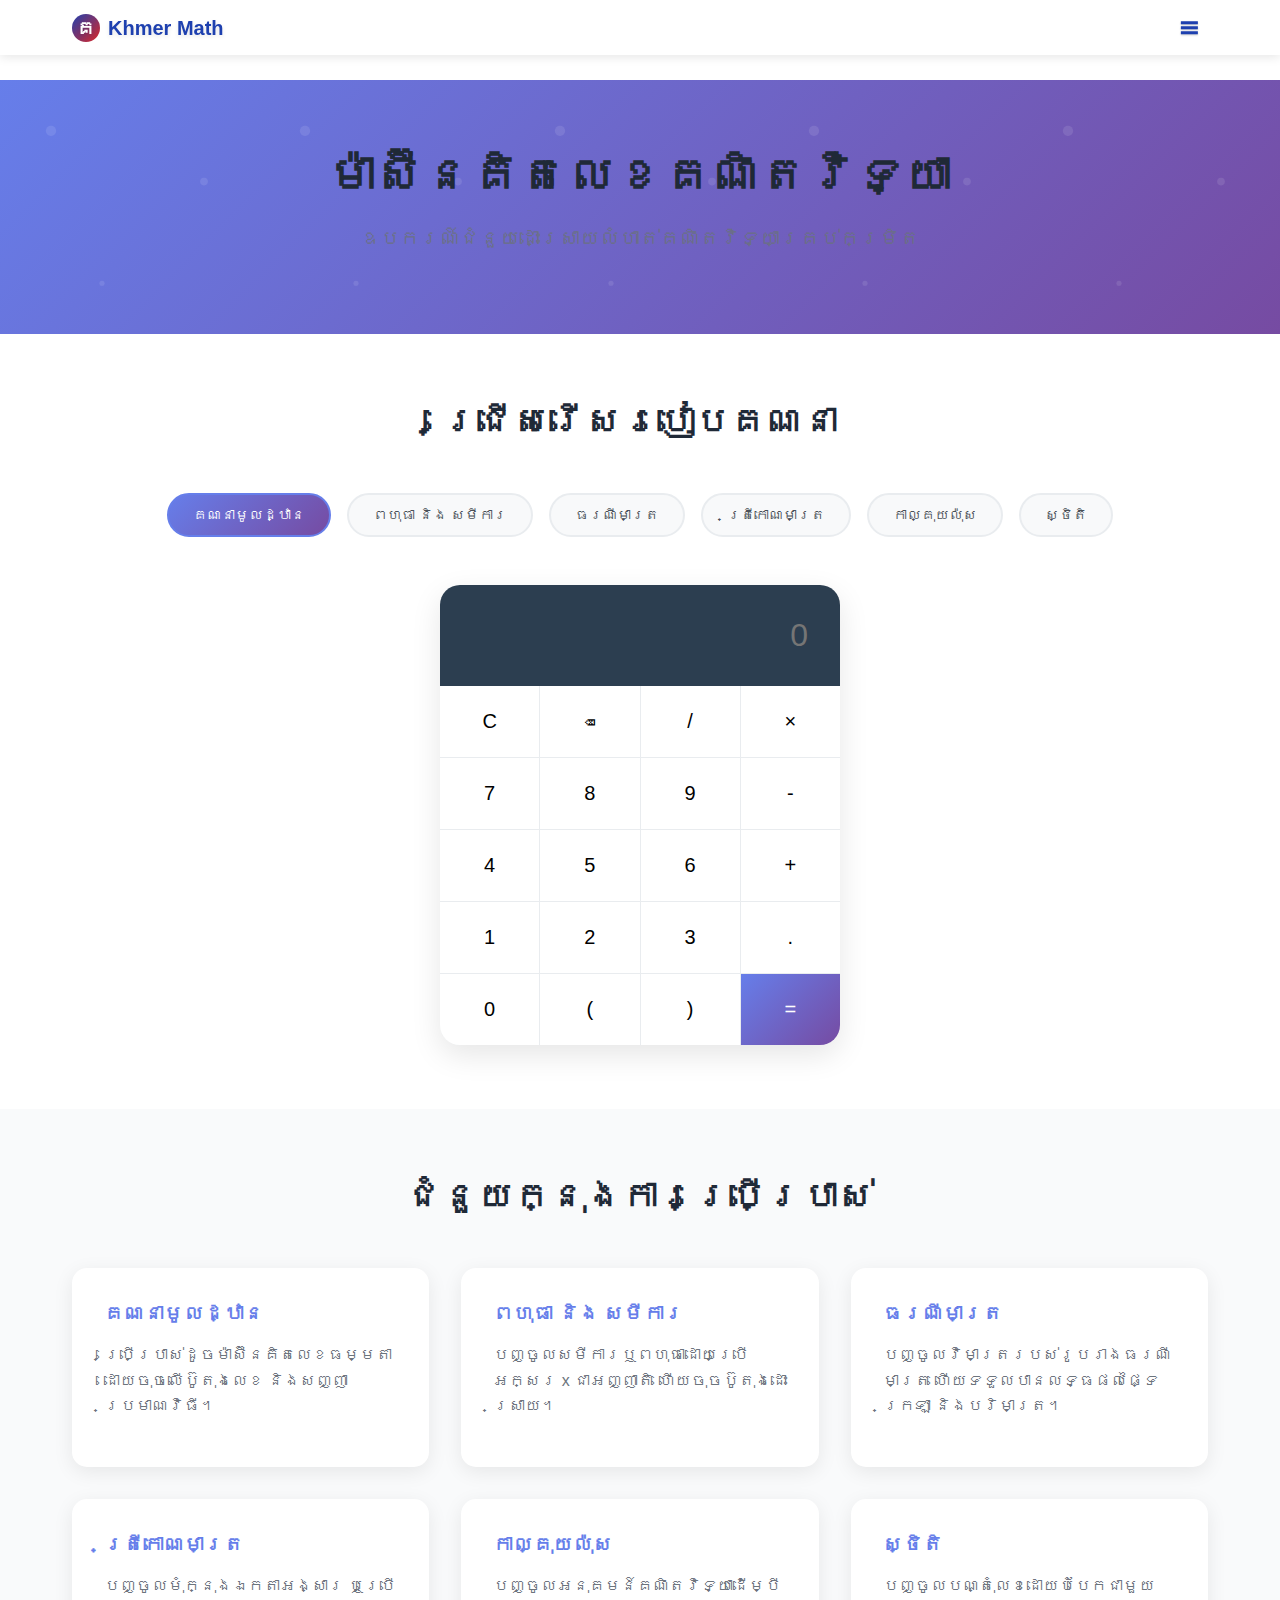
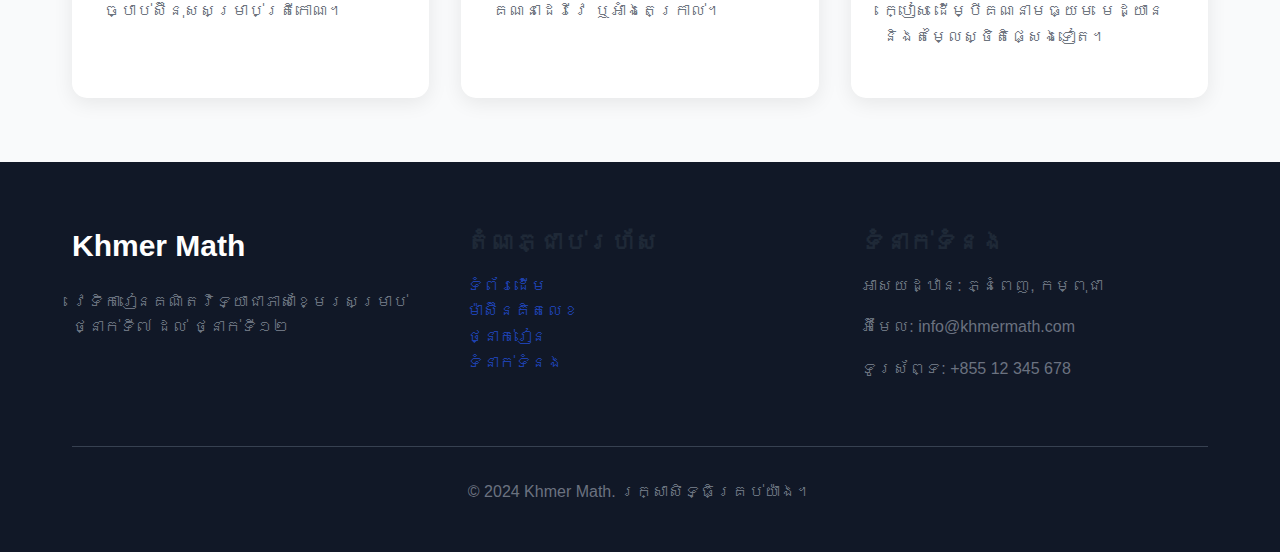
<file: calculator.html>
<!DOCTYPE html>
<html lang="km">
<head>
    <meta charset="UTF-8">
    <meta name="viewport" content="width=device-width, initial-scale=1.0">
    <title>ម៉ាស៊ីនគិតលេខ - គណិតវិទ្យាខ្មែរ</title>
    <link rel="stylesheet" href="css/main.css">
    <link rel="stylesheet" href="css/calculator.css">
    <meta name="description" content="ម៉ាស៊ីនគិតលេខគណិតវិទ្យាដែលអាចដោះស្រាយលំហាត់គណិតវិទ្យាគ្រប់កម្រិត">
    <meta name="keywords" content="ម៉ាស៊ីនគិតលេខ, គណិតវិទ្យា, ដោះស្រាយលំហាត់, គណិតវិទ្យាខ្មែរ">
</head>
<body>
    <!-- Fixed Header with Navigation -->
    <header class="header" role="banner">
        <div class="container">
            <nav class="nav" role="navigation" aria-label="Main navigation">
                <a href="index.html" class="nav__brand" aria-label="Khmer Math - Home">
                    <div class="nav__brand-icon">គ</div>
                    <span>Khmer Math</span>
                </a>
                
                <ul class="nav__menu" role="menubar">
                    <li class="nav__item" role="none">
                        <a href="index.html" class="nav__link" role="menuitem">ទំព័រដើម</a>
                    </li>
                    <li class="nav__item" role="none">
                        <a href="index.html#grades" class="nav__link" role="menuitem" aria-haspopup="true">ថ្នាក់រៀន</a>
                        <div class="nav__dropdown" role="menu" aria-label="Grade levels">
                            <ul class="nav__dropdown-list">
                                <li class="nav__dropdown-item" role="none">
                                    <a href="pages/grade7.html" class="nav__dropdown-link" role="menuitem">ថ្នាក់ទី៧</a>
                                </li>
                                <li class="nav__dropdown-item" role="none">
                                    <a href="pages/grade8.html" class="nav__dropdown-link" role="menuitem">ថ្នាក់ទី៨</a>
                                </li>
                                <li class="nav__dropdown-item" role="none">
                                    <a href="pages/grade9.html" class="nav__dropdown-link" role="menuitem">ថ្នាក់ទី៩</a>
                                </li>
                                <li class="nav__dropdown-item" role="none">
                                    <a href="pages/grade10.html" class="nav__dropdown-link" role="menuitem">ថ្នាក់ទី១០</a>
                                </li>
                                <li class="nav__dropdown-item" role="none">
                                    <a href="pages/grade11.html" class="nav__dropdown-link" role="menuitem">ថ្នាក់ទី១១</a>
                                </li>
                                <li class="nav__dropdown-item" role="none">
                                    <a href="pages/grade12.html" class="nav__dropdown-link" role="menuitem">ថ្នាក់ទី១២</a>
                                </li>
                            </ul>
                        </div>
                    </li>
                    <li class="nav__item" role="none">
                        <a href="calculator.html" class="nav__link nav__link--active" role="menuitem">ម៉ាស៊ីនគិតលេខ</a>
                    </li>
                    <li class="nav__item" role="none">
                        <a href="index.html#progress" class="nav__link" role="menuitem">ប្រសិទ្ធភាព</a>
                    </li>
                    <li class="nav__item" role="none">
                        <a href="index.html#contact" class="nav__link" role="menuitem">ទំនាក់ទំនង</a>
                    </li>
                </ul>
                
                <button class="nav__mobile-toggle" aria-label="Toggle mobile menu" aria-expanded="false">
                    ☰
                </button>
            </nav>
        </div>
    </header>

    <main class="main">
        <!-- Page Header -->
        <section class="page-header">
            <div class="container">
                <h1 class="page-header__title">ម៉ាស៊ីនគិតលេខគណិតវិទ្យា</h1>
                <p class="page-header__subtitle">ឧបករណ៍ជំនួយដោះស្រាយលំហាត់គណិតវិទ្យាគ្រប់កម្រិត</p>
            </div>
        </section>

        <!-- Calculator Section -->
        <section class="section">
            <div class="container">
                <!-- Mode Selection -->
                <div class="mode-selection">
                    <h2 class="section__title">ជ្រើសរើសរបៀបគណនា</h2>
                    <div class="mode-buttons">
                        <button class="mode-btn active" data-mode="basic">គណនាមូលដ្ឋាន</button>
                        <button class="mode-btn" data-mode="algebra">ពហុធា និង សមីការ</button>
                        <button class="mode-btn" data-mode="geometry">ធរណីមាត្រ</button>
                        <button class="mode-btn" data-mode="trigonometry">ត្រីកោណមាត្រ</button>
                        <button class="mode-btn" data-mode="calculus">កាល្គុយល៉ុស</button>
                        <button class="mode-btn" data-mode="statistics">ស្ថិតិ</button>
                    </div>
                </div>

                <!-- Basic Calculator -->
                <div class="calculator-section active" id="basic-calculator">
                    <div class="calculator-container">
                        <div class="calculator-display">
                            <input type="text" id="basic-display" readonly placeholder="0">
                        </div>
                        <div class="calculator-buttons">
                            <button class="calc-btn" onclick="clearDisplay('basic')">C</button>
                            <button class="calc-btn" onclick="deleteLast('basic')">⌫</button>
                            <button class="calc-btn" onclick="appendToDisplay('basic', '/')">/</button>
                            <button class="calc-btn" onclick="appendToDisplay('basic', '*')">×</button>
                            
                            <button class="calc-btn" onclick="appendToDisplay('basic', '7')">7</button>
                            <button class="calc-btn" onclick="appendToDisplay('basic', '8')">8</button>
                            <button class="calc-btn" onclick="appendToDisplay('basic', '9')">9</button>
                            <button class="calc-btn" onclick="appendToDisplay('basic', '-')">-</button>
                            
                            <button class="calc-btn" onclick="appendToDisplay('basic', '4')">4</button>
                            <button class="calc-btn" onclick="appendToDisplay('basic', '5')">5</button>
                            <button class="calc-btn" onclick="appendToDisplay('basic', '6')">6</button>
                            <button class="calc-btn" onclick="appendToDisplay('basic', '+')">+</button>
                            
                            <button class="calc-btn" onclick="appendToDisplay('basic', '1')">1</button>
                            <button class="calc-btn" onclick="appendToDisplay('basic', '2')">2</button>
                            <button class="calc-btn" onclick="appendToDisplay('basic', '3')">3</button>
                            <button class="calc-btn" onclick="appendToDisplay('basic', '.')">.</button>
                            
                            <button class="calc-btn" onclick="appendToDisplay('basic', '0')">0</button>
                            <button class="calc-btn" onclick="appendToDisplay('basic', '(')">(</button>
                            <button class="calc-btn" onclick="appendToDisplay('basic', ')')">)</button>
                            <button class="calc-btn equals" onclick="calculateBasic()">=</button>
                        </div>
                    </div>
                </div>

                <!-- Algebra Calculator -->
                <div class="calculator-section" id="algebra-calculator">
                    <div class="solver-container">
                        <h3>ដោះស្រាយសមីការ</h3>
                        <div class="input-group">
                            <label for="equation-input">បញ្ចូលសមីការ:</label>
                            <input type="text" id="equation-input" placeholder="ឧទាហរណ៍: 2x + 5 = 15">
                            <button class="btn btn--primary" onclick="solveEquation()">ដោះស្រាយ</button>
                        </div>
                        <div class="result-container">
                            <h4>លទ្ធផល:</h4>
                            <div id="equation-result" class="result-display"></div>
                        </div>
                    </div>

                    <div class="solver-container">
                        <h3>ពហុធា</h3>
                        <div class="input-group">
                            <label for="polynomial-input">បញ្ចូលពហុធា:</label>
                            <input type="text" id="polynomial-input" placeholder="ឧទាហរណ៍: x^2 - 5x + 6">
                            <button class="btn btn--primary" onclick="factorPolynomial()">រកកត្តា</button>
                        </div>
                        <div class="result-container">
                            <h4>លទ្ធផល:</h4>
                            <div id="polynomial-result" class="result-display"></div>
                        </div>
                    </div>
                </div>

                <!-- Geometry Calculator -->
                <div class="calculator-section" id="geometry-calculator">
                    <div class="solver-grid">
                        <div class="solver-container">
                            <h3>រង្វង់</h3>
                            <div class="input-group">
                                <label for="circle-radius">កាំរង្វង់ (r):</label>
                                <input type="number" id="circle-radius" placeholder="បញ្ចូលកាំ">
                                <button class="btn btn--primary" onclick="calculateCircle()">គណនា</button>
                            </div>
                            <div class="result-container">
                                <h4>លទ្ធផល:</h4>
                                <div id="circle-result" class="result-display"></div>
                            </div>
                        </div>

                        <div class="solver-container">
                            <h3>ត្រីកោណ</h3>
                            <div class="input-group">
                                <label for="triangle-base">មូលដ្ឋាន (b):</label>
                                <input type="number" id="triangle-base" placeholder="បញ្ចូលមូលដ្ឋាន">
                                <label for="triangle-height">កម្ពស់ (h):</label>
                                <input type="number" id="triangle-height" placeholder="បញ្ចូលកម្ពស់">
                                <button class="btn btn--primary" onclick="calculateTriangle()">គណនា</button>
                            </div>
                            <div class="result-container">
                                <h4>លទ្ធផល:</h4>
                                <div id="triangle-result" class="result-display"></div>
                            </div>
                        </div>

                        <div class="solver-container">
                            <h3>ចតុកោណកែង</h3>
                            <div class="input-group">
                                <label for="rectangle-length">ប្រវែង (l):</label>
                                <input type="number" id="rectangle-length" placeholder="បញ្ចូលប្រវែង">
                                <label for="rectangle-width">ទទឹង (w):</label>
                                <input type="number" id="rectangle-width" placeholder="បញ្ចូលទទឹង">
                                <button class="btn btn--primary" onclick="calculateRectangle()">គណនា</button>
                            </div>
                            <div class="result-container">
                                <h4>លទ្ធផល:</h4>
                                <div id="rectangle-result" class="result-display"></div>
                            </div>
                        </div>
                    </div>
                </div>

                <!-- Trigonometry Calculator -->
                <div class="calculator-section" id="trigonometry-calculator">
                    <div class="solver-grid">
                        <div class="solver-container">
                            <h3>ត្រីកោណមាត្រមូលដ្ឋាន</h3>
                            <div class="input-group">
                                <label for="trig-angle">មុំ (អង្សារ):</label>
                                <input type="number" id="trig-angle" placeholder="បញ្ចូលមុំ">
                                <button class="btn btn--primary" onclick="calculateTrigBasic()">គណនា</button>
                            </div>
                            <div class="result-container">
                                <h4>លទ្ធផល:</h4>
                                <div id="trig-basic-result" class="result-display"></div>
                            </div>
                        </div>

                        <div class="solver-container">
                            <h3>ច្បាប់ស៊ីនុស</h3>
                            <div class="input-group">
                                <label for="law-sides">ជ្រុង a, b, c:</label>
                                <input type="text" id="law-sides" placeholder="ឧទាហរណ៍: 3,4,5">
                                <label for="law-angles">មុំ A, B, C:</label>
                                <input type="text" id="law-angles" placeholder="ឧទាហរណ៍: 30,60,90">
                                <button class="btn btn--primary" onclick="applyLawOfSines()">គណនា</button>
                            </div>
                            <div class="result-container">
                                <h4>លទ្ធផល:</h4>
                                <div id="law-sines-result" class="result-display"></div>
                            </div>
                        </div>
                    </div>
                </div>

                <!-- Calculus Calculator -->
                <div class="calculator-section" id="calculus-calculator">
                    <div class="solver-container">
                        <h3>ដេរីវេ</h3>
                        <div class="input-group">
                            <label for="derivative-input">អនុគមន៍:</label>
                            <input type="text" id="derivative-input" placeholder="ឧទាហរណ៍: x^2 + 3x - 2">
                            <button class="btn btn--primary" onclick="calculateDerivative()">គណនាដេរីវេ</button>
                        </div>
                        <div class="result-container">
                            <h4>លទ្ធផល:</h4>
                            <div id="derivative-result" class="result-display"></div>
                        </div>
                    </div>

                    <div class="solver-container">
                        <h3>អាំងតេក្រាល់</h3>
                        <div class="input-group">
                            <label for="integral-input">អនុគមន៍:</label>
                            <input type="text" id="integral-input" placeholder="ឧទាហរណ៍: x^2 + 3x - 2">
                            <button class="btn btn--primary" onclick="calculateIntegral()">គណនាអាំងតេក្រាល់</button>
                        </div>
                        <div class="result-container">
                            <h4>លទ្ធផល:</h4>
                            <div id="integral-result" class="result-display"></div>
                        </div>
                    </div>
                </div>

                <!-- Statistics Calculator -->
                <div class="calculator-section" id="statistics-calculator">
                    <div class="solver-container">
                        <h3>ស្ថិតិមូលដ្ឋាន</h3>
                        <div class="input-group">
                            <label for="stats-input">បញ្ចូលលេខ (បំបែកដោយក្បៀស):</label>
                            <input type="text" id="stats-input" placeholder="ឧទាហរណ៍: 1,2,3,4,5">
                            <button class="btn btn--primary" onclick="calculateStatistics()">គណនាស្ថិតិ</button>
                        </div>
                        <div class="result-container">
                            <h4>លទ្ធផល:</h4>
                            <div id="stats-result" class="result-display"></div>
                        </div>
                    </div>

                    <div class="solver-container">
                        <h3>ប្រូបាបលីតេ</h3>
                        <div class="input-group">
                            <label for="prob-success">លទ្ធផលជោគជ័យ (p):</label>
                            <input type="number" id="prob-success" placeholder="0.5" step="0.01" min="0" max="1">
                            <label for="prob-trials">ចំនួនព្យាករណ៍ (n):</label>
                            <input type="number" id="prob-trials" placeholder="10" min="1">
                            <button class="btn btn--primary" onclick="calculateProbability()">គណនាប្រូបាបលីតេ</button>
                        </div>
                        <div class="result-container">
                            <h4>លទ្ធផល:</h4>
                            <div id="prob-result" class="result-display"></div>
                        </div>
                    </div>
                </div>
            </div>
        </section>

        <!-- Help Section -->
        <section class="section section--alt">
            <div class="container">
                <h2 class="section__title">ជំនួយក្នុងការប្រើប្រាស់</h2>
                <div class="help-grid">
                    <div class="help-card">
                        <h3>គណនាមូលដ្ឋាន</h3>
                        <p>ប្រើប្រាស់ដូចម៉ាស៊ីនគិតលេខធម្មតា ដោយចុចលើប៊ូតុងលេខ និងសញ្ញាប្រមាណវិធី។</p>
                    </div>
                    <div class="help-card">
                        <h3>ពហុធា និង សមីការ</h3>
                        <p>បញ្ចូលសមីការឬពហុធាដោយប្រើអក្សរ x ជាអញ្ញាតិ ហើយចុចប៊ូតុងដោះស្រាយ។</p>
                    </div>
                    <div class="help-card">
                        <h3>ធរណីមាត្រ</h3>
                        <p>បញ្ចូលវិមាត្ររបស់រូបរាងធរណីមាត្រ ហើយទទួលបានលទ្ធផលផ្ទៃក្រឡា និងបរិមាត្រ។</p>
                    </div>
                    <div class="help-card">
                        <h3>ត្រីកោណមាត្រ</h3>
                        <p>បញ្ចូលមុំក្នុងឯកតាអង្សារ ឬប្រើច្បាប់ស៊ីនុសសម្រាប់ត្រីកោណ។</p>
                    </div>
                    <div class="help-card">
                        <h3>កាល្គុយល៉ុស</h3>
                        <p>បញ្ចូលអនុគមន៍គណិតវិទ្យាដើម្បីគណនាដេរីវេ ឬអាំងតេក្រាល់។</p>
                    </div>
                    <div class="help-card">
                        <h3>ស្ថិតិ</h3>
                        <p>បញ្ចូលបណ្តុំលេខដោយបំបែកជាមួយក្បៀស ដើម្បីគណនាមធ្យម មេដ្យាន និងតម្លៃស្ថិតិផ្សេងទៀត។</p>
                    </div>
                </div>
            </div>
        </section>
    </main>

    <!-- Footer -->
    <footer class="footer" role="contentinfo">
        <div class="container">
            <div class="footer__content">
                <div class="footer__section">
                    <h3>Khmer Math</h3>
                    <p>វេទិការៀនគណិតវិទ្យាជាភាសាខ្មែរសម្រាប់ថ្នាក់ទី៧ ដល់ ថ្នាក់ទី១២</p>
                </div>
                <div class="footer__section">
                    <h4>តំណភ្ជាប់រហ័ស</h4>
                    <ul class="footer__links">
                        <li><a href="index.html">ទំព័រដើម</a></li>
                        <li><a href="calculator.html">ម៉ាស៊ីនគិតលេខ</a></li>
                        <li><a href="index.html#grades">ថ្នាក់រៀន</a></li>
                        <li><a href="index.html#contact">ទំនាក់ទំនង</a></li>
                    </ul>
                </div>
                <div class="footer__section">
                    <h4>ទំនាក់ទំនង</h4>
                    <p>អាសយដ្ឋាន: ភ្នំពេញ, កម្ពុជា</p>
                    <p>អ៊ីមែល: info@khmermath.com</p>
                    <p>ទូរស័ព្ទ: +855 12 345 678</p>
                </div>
            </div>
            <div class="footer__bottom">
                <p>&copy; 2024 Khmer Math. រក្សាសិទ្ធិគ្រប់យ៉ាង។</p>
            </div>
        </div>
    </footer>

    <script src="calculator.js"></script>
</body>
</html>
</file>
<file: css/main.css>
@keyframes slideDown {
  from {
    opacity: 0;
    transform: translateY(-10px);
  }
  to {
    opacity: 1;
    transform: translateY(0);
  }
}
* {
  margin: 0;
  padding: 0;
  box-sizing: border-box;
}

html {
  scroll-behavior: smooth;
  font-size: 16px;
}

body {
  font-family: "Noto Sans Khmer", "Segoe UI", Arial, sans-serif;
  line-height: 1.6;
  color: #1f2937;
  background-color: #ffffff;
}

h1, h2, h3, h4, h5, h6 {
  font-weight: 700;
  line-height: 1.3;
  margin-bottom: 1rem;
  color: #1f2937;
}

h1 {
  font-size: 2.25rem;
}
@media (min-width: 768px) {
  h1 {
    font-size: 3rem;
  }
}

h2 {
  font-size: 1.875rem;
}
@media (min-width: 768px) {
  h2 {
    font-size: 2.25rem;
  }
}

h3 {
  font-size: 1.5rem;
}
@media (min-width: 768px) {
  h3 {
    font-size: 1.875rem;
  }
}

h4 {
  font-size: 1.25rem;
}
@media (min-width: 768px) {
  h4 {
    font-size: 1.5rem;
  }
}

h5 {
  font-size: 1.125rem;
}
@media (min-width: 768px) {
  h5 {
    font-size: 1.25rem;
  }
}

h6 {
  font-size: 1rem;
}
@media (min-width: 768px) {
  h6 {
    font-size: 1.125rem;
  }
}

p {
  margin-bottom: 1rem;
  color: #6b7280;
}

a {
  color: #1e40af;
  text-decoration: none;
  transition: color 0.15s ease;
}

a:hover,
a:focus {
  color: #dc2626;
  text-decoration: underline;
}

.text-center {
  text-align: center;
}

.text-left {
  text-align: left;
}

.text-right {
  text-align: right;
}

.text-primary {
  color: #1e40af;
}

.text-secondary {
  color: #dc2626;
}

.text-accent {
  color: #059669;
}

.text-light {
  color: #9ca3af;
}

.text-white {
  color: white;
}

.bg-primary {
  background-color: #1e40af;
}

.bg-secondary {
  background-color: #dc2626;
}

.bg-accent {
  background-color: #059669;
}

.bg-light {
  background-color: #f9fafb;
}

.bg-white {
  background-color: white;
}

.mt-0 {
  margin-top: 0;
}

.mt-1 {
  margin-top: 0.25rem;
}

.mt-2 {
  margin-top: 0.5rem;
}

.mt-3 {
  margin-top: 1rem;
}

.mt-4 {
  margin-top: 1.5rem;
}

.mt-5 {
  margin-top: 2rem;
}

.mb-0 {
  margin-bottom: 0;
}

.mb-1 {
  margin-bottom: 0.25rem;
}

.mb-2 {
  margin-bottom: 0.5rem;
}

.mb-3 {
  margin-bottom: 1rem;
}

.mb-4 {
  margin-bottom: 1.5rem;
}

.mb-5 {
  margin-bottom: 2rem;
}

.pt-0 {
  padding-top: 0;
}

.pt-1 {
  padding-top: 0.25rem;
}

.pt-2 {
  padding-top: 0.5rem;
}

.pt-3 {
  padding-top: 1rem;
}

.pt-4 {
  padding-top: 1.5rem;
}

.pt-5 {
  padding-top: 2rem;
}

.pb-0 {
  padding-bottom: 0;
}

.pb-1 {
  padding-bottom: 0.25rem;
}

.pb-2 {
  padding-bottom: 0.5rem;
}

.pb-3 {
  padding-bottom: 1rem;
}

.pb-4 {
  padding-bottom: 1.5rem;
}

.pb-5 {
  padding-bottom: 2rem;
}

.d-none {
  display: none !important;
}

.d-block {
  display: block !important;
}

.d-flex {
  display: flex !important;
}

.d-inline-block {
  display: inline-block !important;
}

.justify-center {
  justify-content: center;
}

.justify-between {
  justify-content: space-between;
}

.justify-start {
  justify-content: flex-start;
}

.justify-end {
  justify-content: flex-end;
}

.align-center {
  align-items: center;
}

.align-start {
  align-items: flex-start;
}

.align-end {
  align-items: flex-end;
}

.flex-column {
  flex-direction: column;
}

.flex-wrap {
  flex-wrap: wrap;
}

.flex-nowrap {
  flex-wrap: nowrap;
}

.w-100 {
  width: 100%;
}

.w-75 {
  width: 75%;
}

.w-50 {
  width: 50%;
}

.w-25 {
  width: 25%;
}

.h-100 {
  height: 100%;
}

.h-auto {
  height: auto;
}

.position-relative {
  position: relative;
}

.position-absolute {
  position: absolute;
}

.position-fixed {
  position: fixed;
}

.position-sticky {
  position: sticky;
}

.border {
  border: 1px solid #e5e7eb;
}

.border-0 {
  border: 0;
}

.border-top {
  border-top: 1px solid #e5e7eb;
}

.border-bottom {
  border-bottom: 1px solid #e5e7eb;
}

.border-left {
  border-left: 1px solid #e5e7eb;
}

.border-right {
  border-right: 1px solid #e5e7eb;
}

.rounded {
  border-radius: 0.25rem;
}

.rounded-lg {
  border-radius: 0.5rem;
}

.rounded-xl {
  border-radius: 0.75rem;
}

.rounded-full {
  border-radius: 9999px;
}

.shadow-sm {
  box-shadow: 0 1px 2px rgba(0, 0, 0, 0.05);
}

.shadow {
  box-shadow: 0 4px 6px rgba(0, 0, 0, 0.1);
}

.shadow-lg {
  box-shadow: 0 10px 15px rgba(0, 0, 0, 0.1);
}

.shadow-xl {
  box-shadow: 0 20px 25px rgba(0, 0, 0, 0.15);
}

.overflow-hidden {
  overflow: hidden;
}

.overflow-auto {
  overflow: auto;
}

.overflow-scroll {
  overflow: scroll;
}

.font-weight-light {
  font-weight: 300;
}

.font-weight-normal {
  font-weight: 400;
}

.font-weight-medium {
  font-weight: 500;
}

.font-weight-semibold {
  font-weight: 600;
}

.font-weight-bold {
  font-weight: 700;
}

.text-uppercase {
  text-transform: uppercase;
}

.text-lowercase {
  text-transform: lowercase;
}

.text-capitalize {
  text-transform: capitalize;
}

.text-decoration-none {
  text-decoration: none;
}

.text-decoration-underline {
  text-decoration: underline;
}

.opacity-25 {
  opacity: 0.25;
}

.opacity-50 {
  opacity: 0.5;
}

.opacity-75 {
  opacity: 0.75;
}

.opacity-100 {
  opacity: 1;
}

.visible {
  visibility: visible;
}

.invisible {
  visibility: hidden;
}

.main {
  margin-top: 80px; /* Account for fixed header */
  min-height: calc(100vh - 80px);
}

.hero {
  background: linear-gradient(135deg, #1e40af, #dc2626);
  color: white;
  padding: 4rem 0;
  text-align: center;
  position: relative;
  overflow: hidden;
}

.hero::before {
  content: "";
  position: absolute;
  top: 0;
  left: 0;
  right: 0;
  bottom: 0;
  background: url('data:image/svg+xml,<svg xmlns="http://www.w3.org/2000/svg" viewBox="0 0 1000 1000"><polygon fill="white" fill-opacity="0.1" points="0,1000 1000,0 1000,1000"/></svg>');
  background-size: cover;
}

.hero__content {
  position: relative;
  z-index: 1;
}

.hero__title {
  font-size: 3rem;
  margin-bottom: 1.5rem;
  font-weight: 800;
}
@media (min-width: 768px) {
  .hero__title {
    font-size: 2.25rem;
  }
}

.hero__subtitle {
  font-size: 1.25rem;
  margin-bottom: 3rem;
  opacity: 0.9;
  max-width: 600px;
  margin-left: auto;
  margin-right: auto;
}
@media (min-width: 768px) {
  .hero__subtitle {
    font-size: 1.125rem;
  }
}

.hero__cta {
  display: inline-block;
  background-color: white;
  color: #1e40af;
  padding: 1.5rem 3rem;
  font-size: 1.125rem;
  font-weight: 700;
  border-radius: 12px;
  box-shadow: 0 4px 15px rgba(0, 0, 0, 0.2);
  transition: all 0.3s ease;
}
.hero__cta:hover, .hero__cta:focus {
  transform: translateY(-2px);
  box-shadow: 0 6px 20px rgba(0, 0, 0, 0.3);
  text-decoration: none;
  color: #1e40af;
}

.section {
  padding: 4rem 0;
}

.section--alt {
  background-color: #f9fafb;
}

.section__title {
  text-align: center;
  margin-bottom: 3rem;
  color: #1f2937;
}

.section__subtitle {
  text-align: center;
  font-size: 1.125rem;
  color: #6b7280;
  margin-bottom: 3rem;
  max-width: 800px;
  margin-left: auto;
  margin-right: auto;
}

.footer {
  background-color: #111827;
  color: white;
  padding: 4rem 0 2rem 0;
}

.footer__content {
  display: grid;
  grid-template-columns: repeat(auto-fit, minmax(250px, 1fr));
  gap: 3rem;
  margin-bottom: 3rem;
}

.footer__section h3 {
  color: white;
  margin-bottom: 1.5rem;
}

.footer__links {
  list-style: none;
}

.footer__link {
  display: block;
  color: #9ca3af;
  padding: 0.25rem 0;
  transition: color 0.15s ease;
}
.footer__link:hover, .footer__link:focus {
  color: white;
  text-decoration: none;
}

.footer__bottom {
  text-align: center;
  padding-top: 2rem;
  border-top: 1px solid #374151;
  color: #9ca3af;
}

.responsive-img {
  max-width: 100%;
  height: auto;
  display: block;
}

.loading {
  display: inline-block;
  width: 20px;
  height: 20px;
  border: 2px solid #e5e7eb;
  border-radius: 50%;
  border-top-color: #1e40af;
  animation: spin 1s linear infinite;
}

@keyframes spin {
  to {
    transform: rotate(360deg);
  }
}
@media (min-width: 640px) {
  .chatbot {
    width: calc(100vw - 20px);
    right: 10px;
    left: 10px;
  }
  .nav__auth {
    flex-direction: column;
    gap: 0.25rem;
  }
  .badges {
    gap: 1rem;
  }
  .badge {
    width: 60px;
    height: 60px;
    font-size: 1.125rem;
  }
}
.container {
  width: 100%;
  max-width: 1200px;
  margin: 0 auto;
  padding: 0 1rem;
}

@media (min-width: 640px) {
  .container {
    padding: 0 1.5rem;
  }
}
@media (min-width: 1024px) {
  .container {
    padding: 0 2rem;
  }
}
.grid {
  display: flex;
  flex-wrap: wrap;
  margin: 0 -0.5rem;
}

.grid--no-gutters {
  margin: 0;
}

.grid--no-gutters > .grid__col {
  padding: 0;
}

.grid__col {
  flex: 1;
  padding: 0 0.5rem;
  margin-bottom: 1rem;
}

.grid__col--12 {
  flex: 0 0 100%;
}

.grid__col--11 {
  flex: 0 0 91.666%;
}

.grid__col--10 {
  flex: 0 0 83.333%;
}

.grid__col--9 {
  flex: 0 0 75%;
}

.grid__col--8 {
  flex: 0 0 66.666%;
}

.grid__col--7 {
  flex: 0 0 58.333%;
}

.grid__col--6 {
  flex: 0 0 50%;
}

.grid__col--5 {
  flex: 0 0 41.666%;
}

.grid__col--4 {
  flex: 0 0 33.333%;
}

.grid__col--3 {
  flex: 0 0 25%;
}

.grid__col--2 {
  flex: 0 0 16.666%;
}

.grid__col--1 {
  flex: 0 0 8.333%;
}

@media (min-width: 768px) {
  .grid__col--md-12 {
    flex: 0 0 100%;
  }
  .grid__col--md-11 {
    flex: 0 0 91.666%;
  }
  .grid__col--md-10 {
    flex: 0 0 83.333%;
  }
  .grid__col--md-9 {
    flex: 0 0 75%;
  }
  .grid__col--md-8 {
    flex: 0 0 66.666%;
  }
  .grid__col--md-7 {
    flex: 0 0 58.333%;
  }
  .grid__col--md-6 {
    flex: 0 0 50%;
  }
  .grid__col--md-5 {
    flex: 0 0 41.666%;
  }
  .grid__col--md-4 {
    flex: 0 0 33.333%;
  }
  .grid__col--md-3 {
    flex: 0 0 25%;
  }
  .grid__col--md-2 {
    flex: 0 0 16.666%;
  }
  .grid__col--md-1 {
    flex: 0 0 8.333%;
  }
}
@media (min-width: 1024px) {
  .grid__col--lg-12 {
    flex: 0 0 100%;
  }
  .grid__col--lg-11 {
    flex: 0 0 91.666%;
  }
  .grid__col--lg-10 {
    flex: 0 0 83.333%;
  }
  .grid__col--lg-9 {
    flex: 0 0 75%;
  }
  .grid__col--lg-8 {
    flex: 0 0 66.666%;
  }
  .grid__col--lg-7 {
    flex: 0 0 58.333%;
  }
  .grid__col--lg-6 {
    flex: 0 0 50%;
  }
  .grid__col--lg-5 {
    flex: 0 0 41.666%;
  }
  .grid__col--lg-4 {
    flex: 0 0 33.333%;
  }
  .grid__col--lg-3 {
    flex: 0 0 25%;
  }
  .grid__col--lg-2 {
    flex: 0 0 16.666%;
  }
  .grid__col--lg-1 {
    flex: 0 0 8.333%;
  }
}
.grid--center {
  justify-content: center;
}

.grid--start {
  justify-content: flex-start;
}

.grid--end {
  justify-content: flex-end;
}

.grid--top {
  align-items: flex-start;
}

.grid--middle {
  align-items: center;
}

.grid--bottom {
  align-items: flex-end;
}

.grid--gap-sm {
  margin: 0 -0.25rem;
}
.grid--gap-sm > .grid__col {
  padding: 0 0.25rem;
}

.grid--gap-md {
  margin: 0 -1rem;
}
.grid--gap-md > .grid__col {
  padding: 0 1rem;
}

.grid--gap-lg {
  margin: 0 -1.5rem;
}
.grid--gap-lg > .grid__col {
  padding: 0 1.5rem;
}

.header {
  background-color: #ffffff;
  box-shadow: 0 2px 10px rgba(0, 0, 0, 0.1);
  position: fixed;
  top: 0;
  left: 0;
  right: 0;
  z-index: 200;
}

.nav {
  display: flex;
  justify-content: space-between;
  align-items: center;
  padding: 1rem 0;
}

.nav__brand {
  font-size: 1.5rem;
  font-weight: 700;
  color: #1e40af;
  display: flex;
  align-items: center;
  gap: 0.5rem;
  text-shadow: 0 2px 4px rgba(0, 0, 0, 0.1);
}

.nav__brand-icon {
  width: 32px;
  height: 32px;
  background: linear-gradient(135deg, #1e40af, #dc2626);
  border-radius: 50%;
  display: flex;
  align-items: center;
  justify-content: center;
  color: white;
  font-weight: bold;
}

.nav__menu {
  display: flex;
  list-style: none;
  gap: 1.5rem;
  align-items: center;
}

.nav__mobile-toggle {
  display: none;
  background: none;
  border: none;
  font-size: 1.25rem;
  color: #1e40af;
  cursor: pointer;
  font-weight: bold;
  text-shadow: 0 1px 2px rgba(0, 0, 0, 0.2);
}

@media (min-width: 768px) {
  .nav__menu {
    display: none;
    position: absolute;
    top: 100%;
    left: 0;
    right: 0;
    background: white;
    flex-direction: column;
    padding: 1rem;
    box-shadow: 0 4px 6px rgba(0, 0, 0, 0.1);
    z-index: 100;
    border-radius: 0 0 12px 12px;
  }
  .nav__menu .nav__item {
    width: 100%;
  }
  .nav__menu .nav__item .nav__link {
    width: 100%;
    text-align: left;
    padding: 1rem;
    border-radius: 8px;
    justify-content: flex-start;
  }
  .nav__menu .nav__dropdown {
    position: static;
    opacity: 1;
    visibility: visible;
    transform: none;
    box-shadow: none;
    background: transparent;
    margin-left: 1.5rem;
    margin-top: 0.25rem;
    margin-bottom: 0.25rem;
  }
  .nav__menu .nav__dropdown .nav__dropdown-link {
    padding: 0.5rem 1rem;
    font-size: 0.875rem;
  }
  .nav__mobile-toggle {
    display: block;
    padding: 0.5rem;
    border-radius: 8px;
    transition: all 0.15s ease;
  }
  .nav__mobile-toggle:hover {
    background-color: #f9fafb;
  }
  .nav__mobile-toggle.active {
    background-color: #1e40af;
    color: white;
  }
  .nav__menu.active {
    display: flex;
    animation: slideDown 0.3s ease-out;
  }
}
@media (min-width: 640px) {
  .nav {
    padding: 0.5rem 0;
  }
  .nav__brand {
    font-size: 1.25rem;
  }
  .nav__brand .nav__brand-icon {
    width: 28px;
    height: 28px;
  }
  .nav__auth .btn {
    padding: 0.5rem 1rem;
    font-size: 0.875rem;
    min-height: 36px;
  }
}
.nav__item {
  position: relative;
}

.nav__link {
  color: #1f2937;
  font-weight: 600;
  padding: 0.5rem 1rem;
  border-radius: 8px;
  transition: all 0.3s ease;
  text-shadow: 0 1px 2px rgba(0, 0, 0, 0.1);
}

.nav__link:hover,
.nav__link:focus,
.nav__link--active {
  color: #1e40af;
  background-color: #f9fafb;
  text-decoration: none;
  text-shadow: 0 1px 2px rgba(0, 0, 0, 0.2);
  transform: translateY(-1px);
}

.nav__dropdown {
  position: absolute;
  top: 100%;
  left: 0;
  background-color: #ffffff;
  box-shadow: 0 4px 15px rgba(0, 0, 0, 0.1);
  border-radius: 8px;
  min-width: 200px;
  opacity: 0;
  visibility: hidden;
  transform: translateY(-10px);
  transition: all 0.3s ease;
  z-index: 100;
}

.nav__item:hover .nav__dropdown,
.nav__item:focus-within .nav__dropdown {
  opacity: 1;
  visibility: visible;
  transform: translateY(0);
}

.nav__dropdown-list {
  list-style: none;
  padding: 0.5rem 0;
}

.nav__dropdown-item {
  padding: 0;
}

.nav__dropdown-link {
  display: block;
  padding: 0.5rem 1rem;
  color: #1f2937;
  font-weight: 500;
  transition: background-color 0.15s ease;
  text-shadow: 0 1px 2px rgba(0, 0, 0, 0.1);
}

.nav__dropdown-link:hover,
.nav__dropdown-link:focus {
  background-color: #f9fafb;
  text-decoration: none;
  color: #1e40af;
  text-shadow: 0 1px 2px rgba(0, 0, 0, 0.2);
}

.nav__auth {
  display: flex;
  gap: 0.5rem;
  align-items: center;
}
.nav__auth .btn {
  padding: 1rem 1.5rem;
  font-size: 1rem;
  font-weight: 700;
  min-height: 48px;
}
@media (min-width: 768px) {
  .nav__auth .btn {
    padding: 0.5rem 1rem;
    font-size: 0.875rem;
    min-height: 40px;
  }
}
@media (min-width: 768px) {
  .nav__auth {
    flex-direction: column;
    gap: 0.25rem;
    width: 100%;
    padding: 0.5rem 0;
  }
  .nav__auth .btn {
    width: 100%;
    justify-content: center;
  }
}

.btn {
  display: inline-flex;
  align-items: center;
  justify-content: center;
  padding: 0.5rem 1.5rem;
  font-weight: 600;
  text-align: center;
  border-radius: 8px;
  border: 2px solid transparent;
  cursor: pointer;
  transition: all 0.3s ease;
  text-decoration: none;
  font-size: 0.875rem;
  white-space: nowrap;
  min-height: 40px;
}
.btn:focus {
  outline: 2px solid #1e40af;
  outline-offset: 2px;
}

.btn--primary {
  background-color: #1e40af;
  color: white;
  border-color: #1e40af;
}
.btn--primary:hover, .btn--primary:focus {
  background-color: rgb(22.5365853659, 48.0780487805, 131.4634146341);
  border-color: rgb(22.5365853659, 48.0780487805, 131.4634146341);
  text-decoration: none;
  color: white;
  transform: translateY(-2px);
  box-shadow: 0 10px 25px rgba(0, 0, 0, 0.1);
}

.btn--outline {
  background-color: transparent;
  color: #1e40af;
  border-color: #1e40af;
}
.btn--outline:hover, .btn--outline:focus {
  background-color: #1e40af;
  color: white;
  text-decoration: none;
  transform: translateY(-2px);
}

.btn--secondary {
  background-color: #dc2626;
  color: white;
  border-color: #dc2626;
}
.btn--secondary:hover, .btn--secondary:focus {
  background-color: rgb(178.25, 28.75, 28.75);
  border-color: rgb(178.25, 28.75, 28.75);
  text-decoration: none;
  color: white;
  transform: translateY(-2px);
}

.btn--accent {
  background-color: #059669;
  color: white;
  border-color: #059669;
}
.btn--accent:hover, .btn--accent:focus {
  background-color: rgb(3.3548387097, 100.6451612903, 70.4516129032);
  border-color: rgb(3.3548387097, 100.6451612903, 70.4516129032);
  text-decoration: none;
  color: white;
  transform: translateY(-2px);
}

.btn--small {
  padding: 0.25rem 1rem;
  font-size: 0.875rem;
}

.btn--large {
  padding: 1rem 2rem;
  font-size: 1.125rem;
}

.btn--block {
  display: block;
  width: 100%;
}

.card {
  background: white;
  border-radius: 0.5rem;
  padding: 1.5rem;
  box-shadow: 0 4px 6px rgba(0, 0, 0, 0.05);
  transition: all 0.3s ease;
  border: 1px solid #e5e7eb;
}
.card:hover {
  transform: translateY(-5px);
  box-shadow: 0 20px 40px rgba(0, 0, 0, 0.1);
}

.card__header {
  margin-bottom: 1rem;
  padding-bottom: 1rem;
  border-bottom: 1px solid #e5e7eb;
}

.card__title {
  font-size: 1.25rem;
  font-weight: 600;
  color: #1f2937;
  margin-bottom: 0.5rem;
}

.card__subtitle {
  font-size: 0.875rem;
  color: #6b7280;
}

.card__body {
  margin-bottom: 1rem;
}

.card__footer {
  display: flex;
  justify-content: space-between;
  align-items: center;
  padding-top: 1rem;
  border-top: 1px solid #e5e7eb;
}

.form-group {
  margin-bottom: 1rem;
}

.form-label {
  display: block;
  font-weight: 500;
  margin-bottom: 0.5rem;
  color: #1f2937;
}

.form-input,
.form-textarea,
.form-select {
  width: 100%;
  padding: 0.5rem 1rem;
  border: 2px solid #e5e7eb;
  border-radius: 8px;
  font-size: 1rem;
  transition: all 0.3s ease;
  background-color: white;
}
.form-input:focus,
.form-textarea:focus,
.form-select:focus {
  outline: none;
  border-color: #1e40af;
  box-shadow: 0 0 0 3px rgba(30, 64, 175, 0.1);
}
.form-input::placeholder,
.form-textarea::placeholder,
.form-select::placeholder {
  color: #9ca3af;
}

.form-textarea {
  min-height: 100px;
  resize: vertical;
}

.form-select {
  cursor: pointer;
}

.form-checkbox,
.form-radio {
  margin-right: 0.5rem;
}

.form-help {
  font-size: 0.875rem;
  color: #6b7280;
  margin-top: 0.25rem;
}

.form-error {
  color: #dc2626;
  font-size: 0.875rem;
  margin-top: 0.25rem;
}

.alert {
  padding: 1rem 1.5rem;
  border-radius: 8px;
  margin-bottom: 1rem;
  border-left: 4px solid;
}

.alert--success {
  background-color: rgba(5, 150, 105, 0.1);
  border-left-color: #059669;
  color: rgb(1.7096774194, 51.2903225806, 35.9032258065);
}

.alert--error {
  background-color: rgba(220, 38, 38, 0.1);
  border-left-color: #dc2626;
  color: rgb(178.25, 28.75, 28.75);
}

.alert--warning {
  background-color: rgba(217, 119, 6, 0.1);
  border-left-color: #d97706;
  color: rgb(117.7443946188, 64.5695067265, 3.2556053812);
}

.alert--info {
  background-color: rgba(8, 145, 178, 0.1);
  border-left-color: #0891b2;
  color: rgb(3.6129032258, 65.4838709677, 80.3870967742);
}

.badge {
  display: inline-flex;
  align-items: center;
  padding: 0.25rem 0.5rem;
  border-radius: 9999px;
  font-size: 0.75rem;
  font-weight: 600;
  text-transform: uppercase;
  letter-spacing: 0.5px;
}

.badge--primary {
  background-color: #1e40af;
  color: white;
}

.badge--secondary {
  background-color: #dc2626;
  color: white;
}

.badge--accent {
  background-color: #059669;
  color: white;
}

.badge--warning {
  background-color: #d97706;
  color: white;
}

.badge--info {
  background-color: #0891b2;
  color: white;
}

.progress {
  width: 100%;
  height: 8px;
  background-color: #e5e7eb;
  border-radius: 4px;
  overflow: hidden;
}

.progress-bar {
  height: 100%;
  background-color: #1e40af;
  border-radius: 4px;
  transition: width 0.3s ease;
}

.progress-bar--success {
  background-color: #059669;
}

.progress-bar--warning {
  background-color: #d97706;
}

.progress-bar--error {
  background-color: #dc2626;
}

.grades {
  display: grid;
  grid-template-columns: repeat(auto-fit, minmax(250px, 1fr));
  gap: 1.5rem;
  margin-top: 3rem;
}

.grade-card {
  background-color: #ffffff;
  border-radius: 12px;
  padding: 2rem;
  box-shadow: 0 4px 6px rgba(0, 0, 0, 0.1);
  transition: all 0.3s ease;
  text-align: center;
  border: 2px solid transparent;
}
.grade-card:hover {
  transform: translateY(-5px);
  box-shadow: 0 8px 25px rgba(0, 0, 0, 0.15);
  border-color: #1e40af;
}

.grade-card__number {
  font-size: 2.25rem;
  font-weight: 800;
  color: #1e40af;
  margin-bottom: 1rem;
}

.grade-card__title {
  font-size: 1.25rem;
  margin-bottom: 1rem;
  color: #1f2937;
}

.grade-card__description {
  color: #6b7280;
  margin-bottom: 1.5rem;
}

.quiz {
  max-width: 800px;
  margin: 0 auto;
}

.quiz__question {
  background-color: #ffffff;
  border-radius: 12px;
  padding: 2rem;
  box-shadow: 0 4px 6px rgba(0, 0, 0, 0.1);
  margin-bottom: 1.5rem;
}

.quiz__question-title {
  font-size: 1.25rem;
  margin-bottom: 1.5rem;
  color: #1f2937;
}

.quiz__options {
  list-style: none;
}

.quiz__option {
  margin-bottom: 1rem;
}

.quiz__option-label {
  display: flex;
  align-items: center;
  gap: 1rem;
  padding: 1rem;
  background-color: #f9fafb;
  border-radius: 8px;
  cursor: pointer;
  transition: all 0.3s ease;
  border: 2px solid transparent;
}
.quiz__option-label:hover {
  background-color: #ffffff;
  border-color: #1e40af;
}

.quiz__option-input {
  margin: 0;
}

.progress-tracker {
  background-color: #ffffff;
  border-radius: 12px;
  padding: 2rem;
  box-shadow: 0 4px 6px rgba(0, 0, 0, 0.1);
}

.progress-tracker__title {
  margin-bottom: 1.5rem;
  color: #1f2937;
}

.progress-bar {
  background-color: #f9fafb;
  border-radius: 20px;
  height: 20px;
  margin-bottom: 1rem;
  overflow: hidden;
}

.progress-bar__fill {
  height: 100%;
  background: linear-gradient(90deg, #059669, #1e40af);
  border-radius: 20px;
  transition: width 0.5s ease;
}

.progress-item {
  display: flex;
  align-items: center;
  gap: 1rem;
  padding: 0.5rem 0;
  border-bottom: 1px solid #e5e7eb;
}
.progress-item:last-child {
  border-bottom: none;
}

.progress-item__status {
  width: 20px;
  height: 20px;
  border-radius: 50%;
  background-color: #059669;
  color: white;
  display: flex;
  align-items: center;
  justify-content: center;
  font-size: 0.75rem;
  font-weight: bold;
}
.progress-item__status--incomplete {
  background-color: #e5e7eb;
}

.badges {
  display: flex;
  gap: 1.5rem;
  justify-content: center;
  flex-wrap: wrap;
  margin: 3rem 0;
}

.badge {
  width: 80px;
  height: 80px;
  border-radius: 50%;
  display: flex;
  align-items: center;
  justify-content: center;
  font-size: 1.5rem;
  color: white;
  font-weight: bold;
  position: relative;
  transition: transform 0.3s ease;
}
.badge:hover {
  transform: scale(1.1);
}
.badge--gold {
  background: linear-gradient(135deg, #f59e0b, #fbbf24);
}
.badge--silver {
  background: linear-gradient(135deg, #6b7280, #9ca3af);
}
.badge--bronze {
  background: linear-gradient(135deg, #92400e, #d97706);
}

.badge__tooltip {
  position: absolute;
  bottom: -30px;
  left: 50%;
  transform: translateX(-50%);
  background-color: #111827;
  color: white;
  padding: 0.25rem 0.5rem;
  border-radius: 4px;
  font-size: 0.75rem;
  white-space: nowrap;
  opacity: 0;
  visibility: hidden;
  transition: all 0.3s ease;
}

.badge:hover .badge__tooltip {
  opacity: 1;
  visibility: visible;
}

.leaderboard {
  background-color: #ffffff;
  border-radius: 12px;
  padding: 2rem;
  box-shadow: 0 4px 6px rgba(0, 0, 0, 0.1);
}

.leaderboard__title {
  text-align: center;
  margin-bottom: 1.5rem;
  color: #1f2937;
}

.leaderboard__list {
  list-style: none;
}

.leaderboard__item {
  display: flex;
  align-items: center;
  gap: 1rem;
  padding: 1rem;
  border-bottom: 1px solid #e5e7eb;
  transition: background-color 0.15s ease;
}
.leaderboard__item:hover {
  background-color: #f9fafb;
}
.leaderboard__item:last-child {
  border-bottom: none;
}

.leaderboard__rank {
  width: 30px;
  height: 30px;
  border-radius: 50%;
  background-color: #1e40af;
  color: white;
  display: flex;
  align-items: center;
  justify-content: center;
  font-weight: bold;
  font-size: 0.875rem;
}
.leaderboard__rank--first {
  background-color: #f59e0b;
}
.leaderboard__rank--second {
  background-color: #6b7280;
}
.leaderboard__rank--third {
  background-color: #92400e;
}

.leaderboard__name {
  flex: 1;
  font-weight: 600;
  color: #1f2937;
}

.leaderboard__score {
  font-weight: bold;
  color: #1e40af;
}

.carousel {
  position: relative;
  overflow: hidden;
  border-radius: 12px;
  background-color: #ffffff;
  box-shadow: 0 4px 6px rgba(0, 0, 0, 0.1);
}

.carousel__content {
  display: flex;
  transition: transform 0.3s ease;
}

.carousel__slide {
  min-width: 100%;
  padding: 2rem;
  text-align: center;
}
.carousel__slide h3 {
  color: #1e40af;
  margin-bottom: 1rem;
}

.carousel__controls {
  position: absolute;
  bottom: 1rem;
  left: 50%;
  transform: translateX(-50%);
  display: flex;
  gap: 0.5rem;
}

.carousel__dot {
  width: 12px;
  height: 12px;
  border-radius: 50%;
  background-color: #e5e7eb;
  cursor: pointer;
  transition: background-color 0.15s ease;
}
.carousel__dot--active {
  background-color: #1e40af;
}

.chatbot {
  position: fixed;
  bottom: 20px;
  right: 20px;
  width: 350px;
  max-height: 500px;
  background-color: #ffffff;
  border-radius: 12px;
  box-shadow: 0 8px 25px rgba(0, 0, 0, 0.15);
  z-index: 1000;
  transform: translateY(100px);
  opacity: 0;
  visibility: hidden;
  transition: all 0.3s ease;
}
.chatbot--active {
  transform: translateY(0);
  opacity: 1;
  visibility: visible;
}

.chatbot__header {
  background: linear-gradient(135deg, #1e40af, #dc2626);
  color: white;
  padding: 1rem;
  border-radius: 12px 12px 0 0;
  display: flex;
  align-items: center;
  justify-content: space-between;
}

.chatbot__title {
  font-weight: 600;
  margin: 0;
}

.chatbot__close {
  background: none;
  border: none;
  color: white;
  font-size: 1.125rem;
  cursor: pointer;
  padding: 0;
  width: 24px;
  height: 24px;
  display: flex;
  align-items: center;
  justify-content: center;
}

.chatbot__messages {
  height: 300px;
  overflow-y: auto;
  padding: 1rem;
  display: flex;
  flex-direction: column;
  gap: 1rem;
}

.chatbot__message {
  max-width: 80%;
  padding: 0.5rem 1rem;
  border-radius: 18px;
  font-size: 0.875rem;
  line-height: 1.4;
}
.chatbot__message--user {
  align-self: flex-end;
  background-color: #1e40af;
  color: white;
}
.chatbot__message--bot {
  align-self: flex-start;
  background-color: #f9fafb;
  color: #1f2937;
}

.chatbot__input-area {
  display: flex;
  padding: 1rem;
  border-top: 1px solid #e5e7eb;
}

.chatbot__input {
  flex: 1;
  border: 1px solid #e5e7eb;
  border-radius: 20px;
  padding: 0.5rem 1rem;
  font-size: 0.875rem;
  outline: none;
}
.chatbot__input:focus {
  border-color: #1e40af;
}

.chatbot__send {
  background-color: #1e40af;
  color: white;
  border: none;
  border-radius: 50%;
  width: 36px;
  height: 36px;
  margin-left: 0.5rem;
  cursor: pointer;
  display: flex;
  align-items: center;
  justify-content: center;
  transition: background-color 0.15s ease;
}
.chatbot__send:hover {
  background-color: rgb(22.5365853659, 48.0780487805, 131.4634146341);
}

.chatbot__toggle {
  position: fixed;
  bottom: 20px;
  right: 20px;
  width: 60px;
  height: 60px;
  background: linear-gradient(135deg, #1e40af, #dc2626);
  color: white;
  border: none;
  border-radius: 50%;
  cursor: pointer;
  font-size: 1.25rem;
  display: flex;
  align-items: center;
  justify-content: center;
  box-shadow: 0 4px 15px rgba(0, 0, 0, 0.2);
  transition: all 0.3s ease;
  z-index: 1000;
}
.chatbot__toggle:hover {
  transform: scale(1.1);
}

.contact-form {
  max-width: 600px;
  margin: 0 auto;
  background-color: #ffffff;
  border-radius: 12px;
  padding: 2rem;
  box-shadow: 0 4px 6px rgba(0, 0, 0, 0.1);
}

.form__group {
  margin-bottom: 1.5rem;
}

.form__label {
  display: block;
  margin-bottom: 0.5rem;
  font-weight: 600;
  color: #1f2937;
}

.form__input,
.form__textarea {
  width: 100%;
  padding: 1rem;
  border: 2px solid #e5e7eb;
  border-radius: 8px;
  font-size: 1rem;
  font-family: inherit;
  transition: border-color 0.3s ease;
}
.form__input:focus,
.form__textarea:focus {
  outline: none;
  border-color: #1e40af;
}

.form__textarea {
  min-height: 120px;
  resize: vertical;
}

.form__submit {
  width: 100%;
  background-color: #1e40af;
  color: white;
  padding: 1rem 1.5rem;
  border: none;
  border-radius: 8px;
  font-size: 1.125rem;
  font-weight: 600;
  cursor: pointer;
  transition: background-color 0.3s ease;
}
.form__submit:hover, .form__submit:focus {
  background-color: rgb(22.5365853659, 48.0780487805, 131.4634146341);
}

/*
This file compiles all SASS partials into a single CSS file.
The compilation order ensures proper cascade and specificity:

1. Variables are defined first for use across all files
2. Mixins are available for all subsequent files
3. Base styles establish the foundation
4. Layout components define the main structure
5. Grid system provides responsive layout utilities
6. Reusable components can be used throughout
7. Page sections contain specific area styling

To compile this file, use a SASS compiler:
sass sass/main.scss style.css --watch

Or use build tools like Webpack, Gulp, or Parcel.
*/

/*# sourceMappingURL=main.css.map */
</file>
<file: css/calculator.css>
/* Calculator Page Specific Styles */

/* Page Header */
.page-header {
    background: linear-gradient(135deg, #667eea 0%, #764ba2 100%);
    color: white;
    padding: 4rem 0;
    text-align: center;
    position: relative;
    overflow: hidden;
}

.page-header::before {
    content: '';
    position: absolute;
    top: 0;
    left: 0;
    right: 0;
    bottom: 0;
    background: url('data:image/svg+xml,<svg xmlns="http://www.w3.org/2000/svg" viewBox="0 0 100 100"><circle cx="20" cy="20" r="2" fill="rgba(255,255,255,0.1)"/><circle cx="80" cy="40" r="1.5" fill="rgba(255,255,255,0.1)"/><circle cx="40" cy="80" r="1" fill="rgba(255,255,255,0.1)"/></svg>');
    animation: float 20s ease-in-out infinite;
}

@keyframes float {
    0%, 100% { transform: translateY(0px); }
    50% { transform: translateY(-20px); }
}

.page-header__title {
    font-size: 3rem;
    font-weight: 700;
    margin-bottom: 1rem;
    position: relative;
    z-index: 1;
}

.page-header__subtitle {
    font-size: 1.25rem;
    opacity: 0.9;
    position: relative;
    z-index: 1;
}

/* Mode Selection */
.mode-selection {
    margin-bottom: 3rem;
    text-align: center;
}

.mode-buttons {
    display: flex;
    flex-wrap: wrap;
    gap: 1rem;
    justify-content: center;
    margin-top: 2rem;
}

.mode-btn {
    background: #f8f9fa;
    border: 2px solid #e9ecef;
    color: #495057;
    padding: 0.75rem 1.5rem;
    border-radius: 50px;
    cursor: pointer;
    transition: all 0.3s ease;
    font-weight: 500;
    font-size: 0.9rem;
}

.mode-btn:hover {
    background: #e9ecef;
    transform: translateY(-2px);
    box-shadow: 0 4px 12px rgba(0,0,0,0.1);
}

.mode-btn.active {
    background: linear-gradient(135deg, #667eea 0%, #764ba2 100%);
    color: white;
    border-color: #667eea;
}

/* Calculator Sections */
.calculator-section {
    display: none;
    animation: fadeIn 0.5s ease-in-out;
}

.calculator-section.active {
    display: block;
}

@keyframes fadeIn {
    from { opacity: 0; transform: translateY(20px); }
    to { opacity: 1; transform: translateY(0); }
}

/* Basic Calculator */
.calculator-container {
    max-width: 400px;
    margin: 0 auto;
    background: white;
    border-radius: 20px;
    box-shadow: 0 10px 30px rgba(0,0,0,0.1);
    overflow: hidden;
}

.calculator-display {
    background: #2c3e50;
    padding: 2rem;
    text-align: right;
}

.calculator-display input {
    width: 100%;
    background: transparent;
    border: none;
    color: white;
    font-size: 2rem;
    font-weight: 300;
    text-align: right;
    outline: none;
}

.calculator-buttons {
    display: grid;
    grid-template-columns: repeat(4, 1fr);
    gap: 1px;
    background: #e9ecef;
}

.calc-btn {
    background: white;
    border: none;
    padding: 1.5rem;
    font-size: 1.25rem;
    cursor: pointer;
    transition: all 0.2s ease;
    font-weight: 500;
}

.calc-btn:hover {
    background: #f8f9fa;
    transform: scale(1.05);
}

.calc-btn:active {
    transform: scale(0.95);
}

.calc-btn.equals {
    background: linear-gradient(135deg, #667eea 0%, #764ba2 100%);
    color: white;
    grid-column: span 1;
}

.calc-btn.equals:hover {
    background: linear-gradient(135deg, #5a67d8 0%, #6b46c1 100%);
}

/* Solver Containers */
.solver-container {
    background: white;
    border-radius: 15px;
    padding: 2rem;
    margin-bottom: 2rem;
    box-shadow: 0 5px 20px rgba(0,0,0,0.08);
    transition: transform 0.3s ease, box-shadow 0.3s ease;
}

.solver-container:hover {
    transform: translateY(-5px);
    box-shadow: 0 10px 30px rgba(0,0,0,0.15);
}

.solver-container h3 {
    color: #2c3e50;
    margin-bottom: 1.5rem;
    font-size: 1.5rem;
    font-weight: 600;
}

.solver-grid {
    display: grid;
    grid-template-columns: repeat(auto-fit, minmax(300px, 1fr));
    gap: 2rem;
}

/* Input Groups */
.input-group {
    margin-bottom: 1.5rem;
}

.input-group label {
    display: block;
    margin-bottom: 0.5rem;
    color: #495057;
    font-weight: 500;
}

.input-group input {
    width: 100%;
    padding: 0.75rem;
    border: 2px solid #e9ecef;
    border-radius: 8px;
    font-size: 1rem;
    transition: border-color 0.3s ease;
    margin-bottom: 1rem;
}

.input-group input:focus {
    outline: none;
    border-color: #667eea;
    box-shadow: 0 0 0 3px rgba(102, 126, 234, 0.1);
}

/* Result Container */
.result-container {
    background: #f8f9fa;
    border-radius: 10px;
    padding: 1.5rem;
    border-left: 4px solid #667eea;
}

.result-container h4 {
    color: #2c3e50;
    margin-bottom: 1rem;
    font-size: 1.1rem;
}

.result-display {
    background: white;
    padding: 1rem;
    border-radius: 8px;
    font-family: 'Courier New', monospace;
    font-size: 1rem;
    color: #2c3e50;
    min-height: 50px;
    border: 1px solid #e9ecef;
}

/* Help Section */
.help-grid {
    display: grid;
    grid-template-columns: repeat(auto-fit, minmax(300px, 1fr));
    gap: 2rem;
    margin-top: 2rem;
}

.help-card {
    background: white;
    border-radius: 15px;
    padding: 2rem;
    box-shadow: 0 5px 20px rgba(0,0,0,0.08);
    transition: transform 0.3s ease, box-shadow 0.3s ease;
}

.help-card:hover {
    transform: translateY(-5px);
    box-shadow: 0 10px 30px rgba(0,0,0,0.15);
}

.help-card h3 {
    color: #667eea;
    margin-bottom: 1rem;
    font-size: 1.25rem;
    font-weight: 600;
}

.help-card p {
    color: #6c757d;
    line-height: 1.6;
}

/* Responsive Design */
@media (max-width: 768px) {
    .page-header__title {
        font-size: 2rem;
    }
    
    .page-header__subtitle {
        font-size: 1rem;
    }
    
    .mode-buttons {
        flex-direction: column;
        align-items: center;
    }
    
    .mode-btn {
        width: 200px;
    }
    
    .calculator-container {
        max-width: 100%;
        margin: 0 1rem;
    }
    
    .solver-grid {
        grid-template-columns: 1fr;
    }
    
    .help-grid {
        grid-template-columns: 1fr;
    }
}

/* Calculator Animations */
.calculator-section {
    opacity: 0;
    transform: translateY(20px);
    transition: all 0.5s ease;
}

.calculator-section.active {
    opacity: 1;
    transform: translateY(0);
}

/* Button Animations */
.btn {
    transition: all 0.3s ease;
    position: relative;
    overflow: hidden;
}

.btn::before {
    content: '';
    position: absolute;
    top: 50%;
    left: 50%;
    width: 0;
    height: 0;
    background: rgba(255,255,255,0.2);
    border-radius: 50%;
    transform: translate(-50%, -50%);
    transition: width 0.6s ease, height 0.6s ease;
}

.btn:hover::before {
    width: 300px;
    height: 300px;
}

/* Loading Animation */
.loading {
    display: inline-block;
    width: 20px;
    height: 20px;
    border: 3px solid #f3f3f3;
    border-top: 3px solid #667eea;
    border-radius: 50%;
    animation: spin 1s linear infinite;
}

@keyframes spin {
    0% { transform: rotate(0deg); }
    100% { transform: rotate(360deg); }
}

/* Error and Success States */
.error {
    color: #dc3545;
    background: #f8d7da;
    border: 1px solid #f5c6cb;
    padding: 1rem;
    border-radius: 8px;
    margin-top: 1rem;
}

.success {
    color: #155724;
    background: #d4edda;
    border: 1px solid #c3e6cb;
    padding: 1rem;
    border-radius: 8px;
    margin-top: 1rem;
}

/* Custom Scrollbar */
::-webkit-scrollbar {
    width: 8px;
}

::-webkit-scrollbar-track {
    background: #f1f1f1;
}

::-webkit-scrollbar-thumb {
    background: #667eea;
    border-radius: 4px;
}

::-webkit-scrollbar-thumb:hover {
    background: #5a67d8;
}

/* Focus States */
button:focus,
input:focus {
    outline: 2px solid #667eea;
    outline-offset: 2px;
}

/* Accessibility */
.sr-only {
    position: absolute;
    width: 1px;
    height: 1px;
    padding: 0;
    margin: -1px;
    overflow: hidden;
    clip: rect(0, 0, 0, 0);
    white-space: nowrap;
    border: 0;
}

/* High Contrast Mode */
@media (prefers-contrast: high) {
    .mode-btn {
        border-width: 3px;
    }
    
    .calc-btn {
        border: 1px solid #333;
    }
    
    .result-display {
        border: 2px solid #333;
    }
}

/* Reduced Motion */
@media (prefers-reduced-motion: reduce) {
    * {
        animation-duration: 0.01ms !important;
        animation-iteration-count: 1 !important;
        transition-duration: 0.01ms !important;
    }
}
</file>
